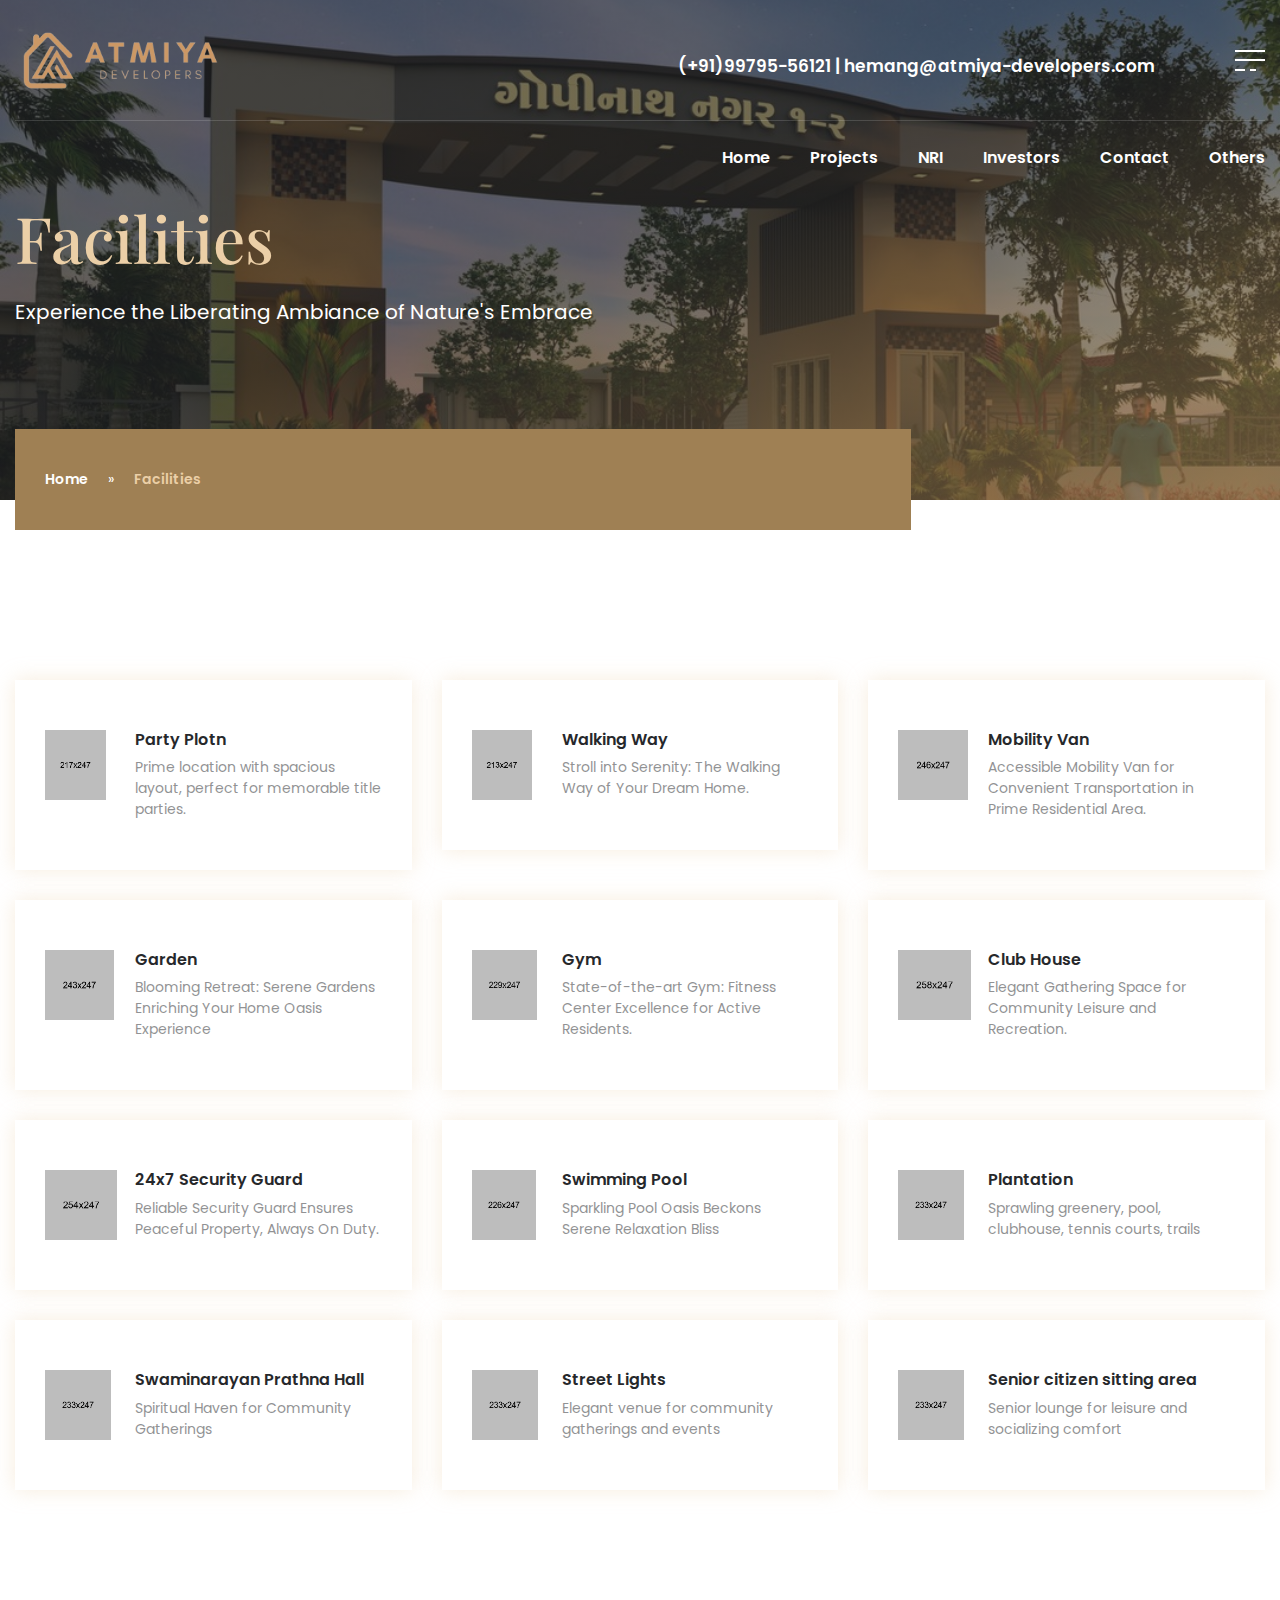
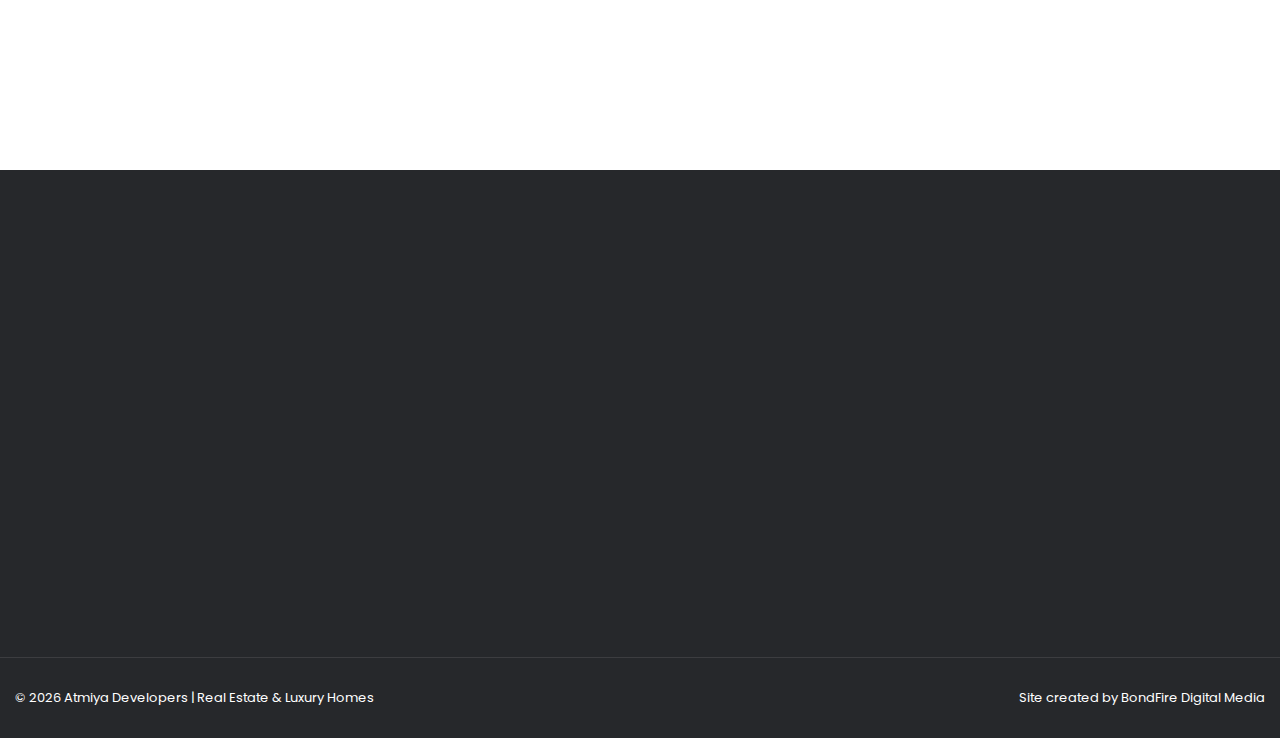
<file: facilities.html>
<!doctype html>
<html lang="en">

<head>
  <meta charset="utf-8">
  <meta name="viewport" content="width=device-width, initial-scale=1, shrink-to-fit=no">
  <meta name="format-detection" content="telephone=no">
  <meta name="theme-color" content="#282828" />
  <title>Atmiya-Developers | Crafting Dreams into Luxurious Living Spaces</title>
  <meta name="author" content="BondFire Media Agency">
  <meta name="description" content="Atmiya Developers | Crafting Dreams into Luxurious Living Spaces">
  <meta name="keywords"
    content="atmiya, atmiya-developers, realestate, flat, apartment, benefits, facility, consultation, home, house, studio, pool, animation, transportation">

  <!-- SOCIAL MEDIA META -->
  <meta property="og:description" content="Atmiya Developers | Crafting Dreams into Luxurious Living Spaces">
  <meta property="og:site_name" content="Atmiya Developers">
  <meta property="og:title" content="Atmiya Developers">
  <meta property="og:type" content="website">



  <link href="ico/icon.png" rel="shortcut icon">

  <!-- CSS FILES -->
  <link rel="stylesheet" href="css/fontawesome.min.css">
  <link rel="stylesheet" href="css/animate.min.css">
  <link rel="stylesheet" href="css/fancybox.min.css">
  <link rel="stylesheet" href="css/odometer.min.css">
  <link rel="stylesheet" href="css/swiper.min.css">
  <link rel="stylesheet" href="css/bootstrap.min.css">
  <link rel="stylesheet" href="css/style.css">
</head>
<body>
<div class="preloader">
  <div class="layer"></div>
  <!-- end layer -->
  <div class="inner">
    <figure><img src="images/preloader.gif" alt="Image"></figure>
    <p><span class="text-rotater" data-text="Atmiya Developers | Real-Estate | Loading">Loading</span></p>
  </div>
  <!-- end inner --> 
</div>
<!-- end prelaoder -->
<div class="transition-overlay">
  <div class="layer"></div>
</div>
<!-- end transition-overlay -->
<div class="side-navigation">
  <div class="menu">
    <ul>
      <li><a href="index.html">Home</a></li>
      <li><a href="#">Projects</a>
        <ul>
          <li><a href="index.html#omkar-glory">Omkar Glory</a></li>
          <li><a href="index.html#haridarshan">Haridarshan Bunglows</a></li>
        </ul>
      </li>
      <li><a href="#">PAGES</a>
        <ul>
          <li><a href="facilities.html">FACILITIES</a></li>
          <li><a href="photo-gallery.html">Photo Gallery</a></li>
          <li><a href="intro-video.html">Intro Video</a></li>
          <li><a href="faq.html">FAQ</a></li>

        </ul>
      </li>

      <li><a href="contact.html">NRI / Investors</a></li>
      <li><a href="contact.html">CONTACT</a></li>
    </ul>
  </div>
  <!-- end menu -->

  <div class="side-content">
    <figure> <img src="images/atmiya_logo.png" alt="Image"> </figure>
    <p>
      Elevate your lifestyle to unprecedented heights with our visionary real estate project, with Atmiya Developers
    </p>
    <ul class="gallery">
      <li><a href="images/gallery-thumb01.jpg" data-fancybox><img src="images/gallery-thumb01.jpg" alt="Image"></a>
      </li>
      <li><a href="images/gallery-thumb02.jpg" data-fancybox><img src="images/gallery-thumb02.jpg" alt="Image"></a>
      </li>
      <li><a href="images/gallery-thumb03.jpg" data-fancybox><img src="images/gallery-thumb03.jpg" alt="Image"></a>
      </li>
    </ul>
    <address>
      Gopinath Nagar, Rs No - 133, Ratiya, Airport Ring Road, Bhuj, Kutch, Gujrat.
    </address>
    <h6>(+91)99795-56121</h6>
    <p><a href="#">hemang@atmiya-developers.com</a></p>
    <ul class="social-media">
      <li><a href="https://www.facebook.com/atmiyadevelopersbhuj"><i class="fab fa-facebook-f"></i></a></li>
      <li><a href="https://wa.me/+919979556121?text=Hello,%20Redirected%20here%20from%20your%20website.%20We%20want%20to%20know%20more%20about%20your%20project.%20offer.%20Please%20send%20the%20details."><i class="fab fa-whatsapp"></i></a></li>
      <li><a href="https://www.linkedin.com/company/atmita-developers-and-properties/"><i class="fab fa-linkedin-in"></i></a></li>
      <li><a href="https://www.youtube.com/@atmiyadevelopers/featured"><i class="fab fa-youtube"></i></a></li>
    </ul>
    <small>© <span id="current_year"></span> Atmiya Developers | Real Estate & Luxury Bunglows</small>
  </div>
  <!-- end side-content -->
</div>
<!-- end side-navigation -->


<nav class="navbar">
  <div class="container">
    <div class="upper-side">
      <div class="logo"> <a href="index.html"><img src="images/atmiya_logo.png" alt="Image"></a> </div>
      <!-- <div class="logo"> <a href="index.html"><img src="images/atmiya_dev_logo.png" alt="Image"></a> </div> -->
      <!-- end logo -->
      <div class="phone-email">

        <h4><a href="tel:9979556121" style="color: white;">(+91)99795-56121</a> | <a href="mailto:hemang@atmiya-developers.com" style="color: white;"> hemang@atmiya-developers.com</a> </h4>
      </div>

      <div class="hamburger"> <span></span> <span></span> <span></span><span></span> </div>
      <!-- end hamburger -->
    </div>
    <!-- end upper-side -->
    <div class="menu">
      <ul>
        <li><a href="index.html">Home</a></li>
        <li><a href="#">Projects</a>
          <ul>
            <li><a href="index.html#omkar-glory">Omkar Glory</a></li>
            <li><a href="index.html#haridarshan">Haridarshan Bunglows</a></li>
          </ul>
        </li>



        <li><a href="contact.html">NRI</a></li>
        <li><a href="contact.html">Investors</a></li>
        <li><a href="contact.html">Contact</a></li>
        <li><a href="#">Others</a>
          <ul>
            <li><a href="facilities.html">Facilities</a></li>
            <li><a href="photo-gallery.html">Photo Gallery</a></li>
            <li><a href="intro-video.html">Intro Video</a></li>
            <li><a href="faq.html">FAQ</a></li>
          </ul>
        </li>
      </ul>
    </div>
    <!-- end menu -->
  </div>
  <!-- end container -->
</nav>

<!-- end navbar -->
<header class="page-header" data-background="images/gate.jpg" data-stellar-background-ratio="1.15">
	<div class="container">
		<h1>Facilities</h1>
		<p>Experience the Liberating Ambiance of Nature's Embrace</p>
		  <ol class="breadcrumb">
    <li class="breadcrumb-item"><a href="#">Home</a></li>
    <li class="breadcrumb-item active" aria-current="page">Facilities</li>
  </ol>
	</div>
	<!-- end container -->
</header>
<!-- end page-header -->
<section class="facilities">
  <div class="container">
    <div class="row">
    	<div class="col-lg-4 col-md-6">
    	<figure>
    		<img src="images/services-icon01.png" alt="Image">
    		<figcaption>
    		<h5>Party Plotn</h5>
    		<p>Prime location with spacious layout, perfect for memorable title parties.</p>
    		</figcaption>
    		</figure>
    	</div>
    	<!-- end col-4 --><div class="col-lg-4 col-md-6">
    		<figure>
    		<img src="images/services-icon02.png" alt="Image">
    		<figcaption>
    		<h5>Walking Way</h5>
    		<p>Stroll into Serenity: The Walking Way of Your Dream Home.</p>
    		</figcaption>
    		</figure>
    	</div>
    	<!-- end col-4 --><div class="col-lg-4 col-md-6">
    		<figure>
    		<img src="images/services-icon03.png" alt="Image">
    		<figcaption>
    		<h5>Mobility Van</h5>
    		<p>Accessible Mobility Van for Convenient Transportation in Prime Residential Area.</p>
    		</figcaption>
    		</figure>
    	</div>
    	<!-- end col-4 --><div class="col-lg-4 col-md-6">
    		<figure>
    		<img src="images/services-icon07.png" alt="Image">
    		<figcaption>
    		<h5>Garden</h5>
    		<p>Blooming Retreat: Serene Gardens Enriching Your Home Oasis Experience</p>
    		</figcaption>
    		</figure>
    	</div>
    	<!-- end col-4 --><div class="col-lg-4 col-md-6">
    		<figure>
    		<img src="images/services-icon05.png" alt="Image">
    		<figcaption>
    		<h5>Gym</h5>
    		<p>State-of-the-art Gym: Fitness Center Excellence for Active Residents.</p>
    		</figcaption>
    		</figure>
    	</div>
    	<!-- end col-4 --><div class="col-lg-4 col-md-6">
    		<figure>
    		<img src="images/services-icon06.png" alt="Image">
    		<figcaption>
    		<h5>Club House</h5>
    		<p>Elegant Gathering Space for Community Leisure and Recreation.</p>
    		</figcaption>
    		</figure>
    	</div>
    	<!-- end col-4 -->
    	<div class="col-lg-4 col-md-6">
    	<figure>
    		<img src="images/services-icon08.png" alt="Image">
    		<figcaption>
    		<h5>24x7 Security Guard</h5>
    		<p>Reliable Security Guard Ensures Peaceful Property, Always On Duty.</p>
    		</figcaption>
    		</figure>
    	</div>
    	<!-- end col-4 --><div class="col-lg-4 col-md-6">
    		<figure>
    		<img src="images/services-icon09.png" alt="Image">
    		<figcaption>
    		<h5>Swimming Pool</h5>
    		<p>Sparkling Pool Oasis Beckons Serene Relaxation Bliss</p>
    		</figcaption>
    		</figure>
    	</div>
    	<!-- end col-4 --><div class="col-lg-4 col-md-6">
    		<figure>
    		<img src="images/services-icon10.png" alt="Image">
    		<figcaption>
    		<h5>Plantation</h5>
    		<p>Sprawling greenery, pool, clubhouse, tennis courts, trails</p>
    		</figcaption>
    		</figure>
    	</div>
    	<!-- end col-4 --><div class="col-lg-4 col-md-6">
    		<figure>
    		<img src="images/services-icon10.png" alt="Image">
    		<figcaption>
    		<h5>Swaminarayan Prathna Hall</h5>
    		<p>Spiritual Haven for Community Gatherings</p>
    		</figcaption>
    		</figure>
    	</div>
    	<!-- end col-4 --><div class="col-lg-4 col-md-6">
    		<figure>
    		<img src="images/services-icon10.png" alt="Image">
    		<figcaption>
    		<h5>Street Lights</h5>
    		<p> Elegant venue for community gatherings and events</p>
    		</figcaption>
    		</figure>
    	</div>
    	<!-- end col-4 --><div class="col-lg-4 col-md-6">
    		<figure>
    		<img src="images/services-icon10.png" alt="Image">
    		<figcaption>
    		<h5>Senior citizen sitting area</h5>
    		<p>Senior lounge for leisure and socializing comfort</p>
    		</figcaption>
    		</figure>
    	</div>
    	<!-- end col-4 -->
		</div>
		<!-- end row -->
  </div>
  <!-- end container --> 
</section>
<!-- end facilities -->
<section class="footer-bar">
  <div class="container">
    <div class="inner wow fadeIn">
      <div class="row" style="justify-content: space-around;">

        <!-- end col-4 -->
        <div class="col-lg-4 wow fadeInUp" data-wow-delay="0.10s">
          <figure><img src="images/footer-icon02.png" alt="Image"></figure>
          <h3>Working Hours</h3>
          <p>Monday to Friday <strong>09:00</strong> to <strong>18:30</strong> <br>
            Saturday we work until <strong>15:30</strong></p>
        </div>
        <!-- end col-4 -->
        <div class="col-lg-4 wow fadeInUp" data-wow-delay="0.15s">
          <figure><img src="images/footer-icon03.png" alt="Image"></figure>
          <h3>Sales Office</h3>
          <p>Gopinath Nagar, Rs No - 133, Ratiya, Airport Ring Road, Bhuj, Kutch, Gujrat.</p>
        </div>
        <!-- end col-4 -->
      </div>
      <!-- end row -->
    </div>

    <!-- end inner -->
  </div>
  <!-- end container -->
</section>
  <!-- end footer-bar -->
  <footer class="footer">
    <div class="container">
      <div class="row">
        <div class="col-lg-3 wow fadeInUp" data-wow-delay="0.05s"> <img src="images/atmiya_logo.png" alt="Image"
            class="logo">
          <p>Elevate your lifestyle to unprecedented heights with our visionary real estate project, with Atmiya Developers</p>
    
          <!-- end select-box -->
        </div>
        <!-- end col-4 -->
        <div class="col-lg-2 col-md-6 wow fadeInUp" data-wow-delay="0.10s">
          <ul class="footer-menu">
            <li><a href="#">Home</a></li>
            <li><a href="index.html#omkar-glory">Omkar Glory</a></li>
            <li><a href="index.html#haridarshan">Haridarshan Bunglows</a></li>
            <li><a href="contact.html">NRI</a></li>
            <li><a href="contact.html">Investors</a></li>
            <li><a href="contact.html">Contact</a></li>
          </ul>
        </div>
        <!-- end col-2 -->
        <div class="col-lg-2 col-md-6 wow fadeInUp" data-wow-delay="0.15s">
          <ul class="footer-menu">
            <li><a href="facilities.html">Facilities</a></li>
            <li><a href="photo-gallery.html">Photo Gallery</a></li>
            <li><a href="intro-video.html">Intro Video</a></li>
            <li><a href="faq.html">FAQ</a></li>
          </ul>
        </div>
        
        <!-- end col-2 -->
        <div class="col-lg-4 wow fadeInUp" data-wow-delay="0.20s">
          <div class="contact-box">
            <h5>CALL CENTER</h5>
            <h3><a href="tel:9979556121">(+91)99795-56121</a></h3>
            <p><a href="mailto:hemang@atmiya-developers.com">hemang@atmiya-developers.com</a></p>
            <ul>
              <li><a href="https://www.facebook.com/atmiyadevelopersbhuj"><i class="fab fa-facebook-f"></i></a></li>
              <li><a href="https://www.linkedin.com/company/atmita-developers-and-properties/"><i class="fab fa-linkedin-in"></i></a></li>
              <li><a href="https://wa.me/+919979556121?text=Hello,%20Redirected%20here%20from%20your%20website.%20We%20want%20to%20know%20more%20about%20your%20project.%20offer.%20Please%20send%20the%20details."><i class="fab fa-whatsapp"></i></a></li>
              <li><a href="https://www.youtube.com/@atmiyadevelopers/featured"><i class="fab fa-youtube"></i></a></li>
            </ul>
          </div>
          <!-- end contact-box -->
        </div>
        <!-- end col-4 -->
        <div class="col-12"> <span class="copyright">© <span id="year"></span> Atmiya Developers | Real Estate &amp; Luxury Homes</span> <span
            class="creation">Site created by <a href="#">BondFire Digital Media</a></span> </div>
        <!-- end col-12 -->
      </div>
      <!-- end row -->
    </div>
    <!-- end container -->
  </footer>
  <!-- end footer -->

<!-- JS FILES --> 
<script src="js/jquery.min.js"></script> 
<script src="js/popper.min.js"></script> 
<script src="js/bootstrap.min.js"></script> 
<script src="js/swiper.min.js"></script> 
<script src="js/fancybox.min.js"></script> 
<script src="js/odometer.min.js"></script> 
<script src="js/wow.min.js"></script> 
<script src="js/text-rotater.js"></script> 
<script src="js/jquery.stellar.js"></script> 
<script src="js/isotope.min.js"></script> 
<script src="js/scripts.js"></script>
</body>
</html>
</file>
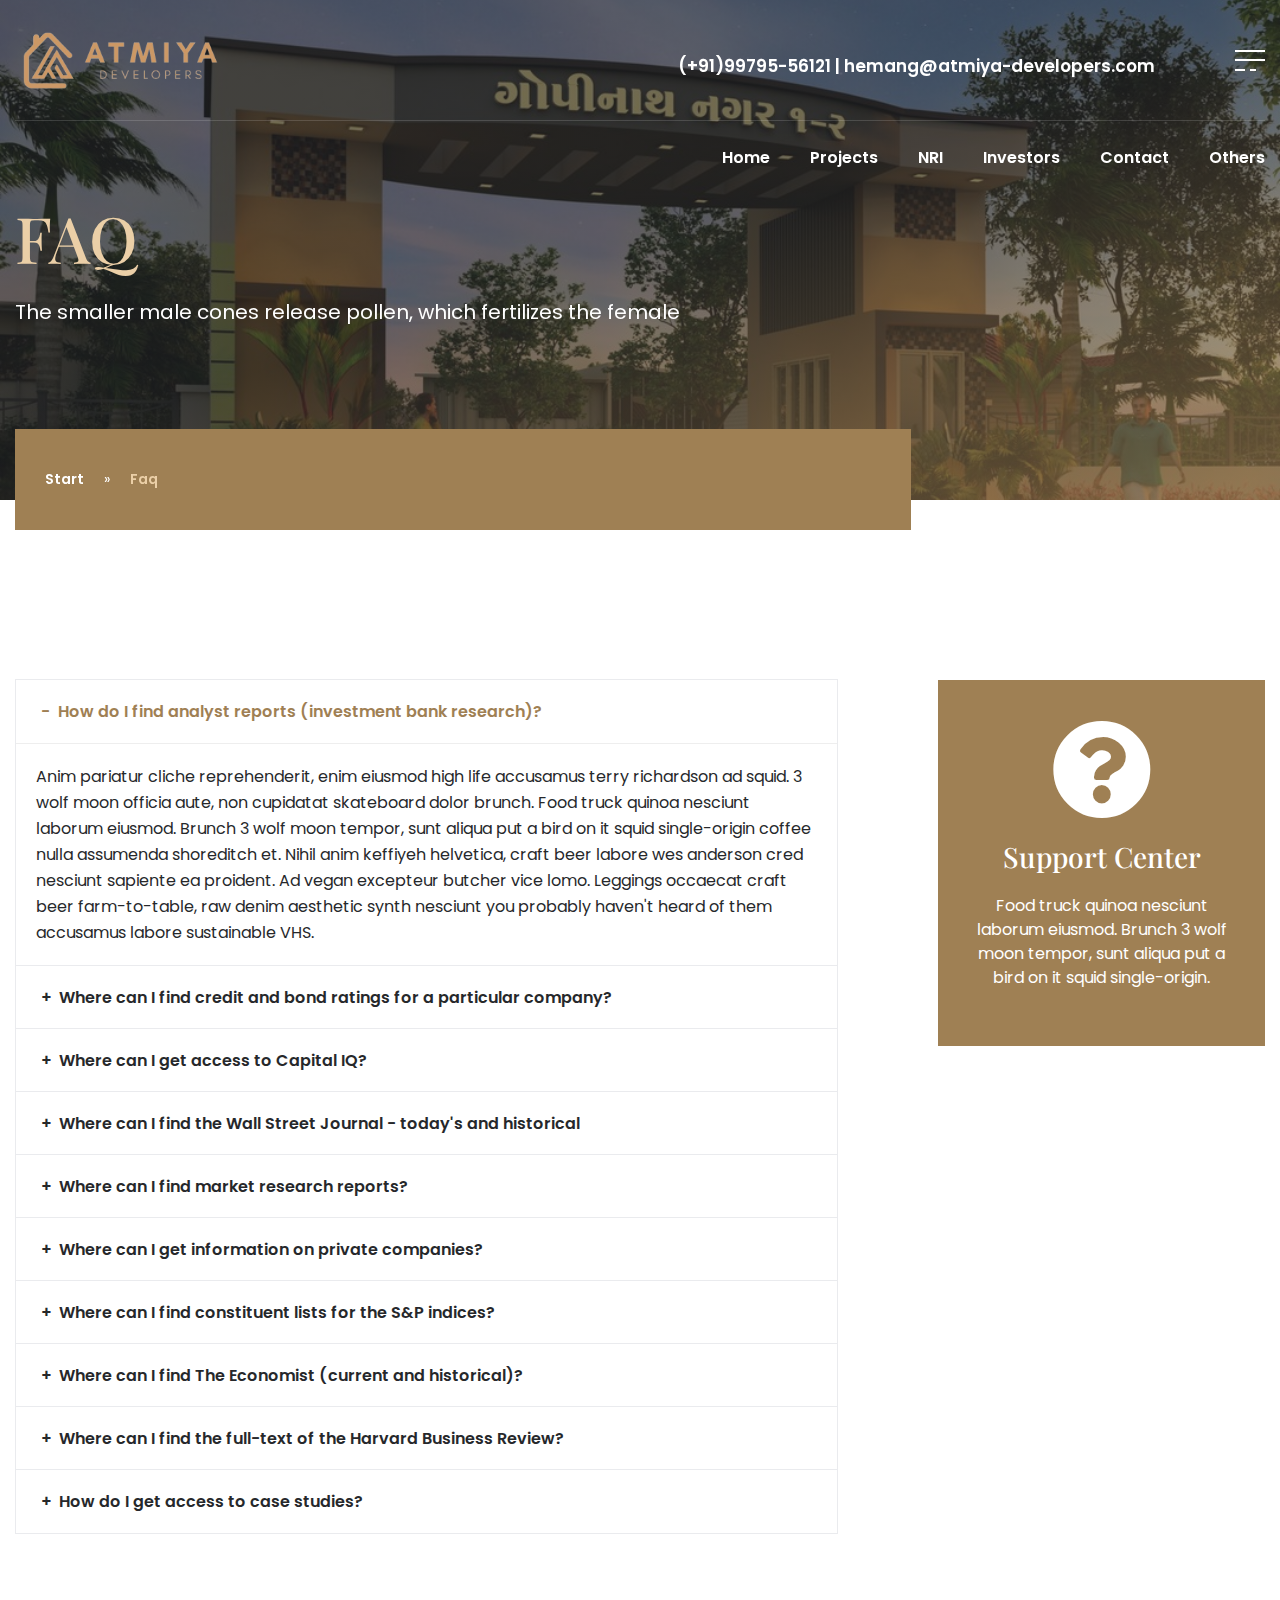
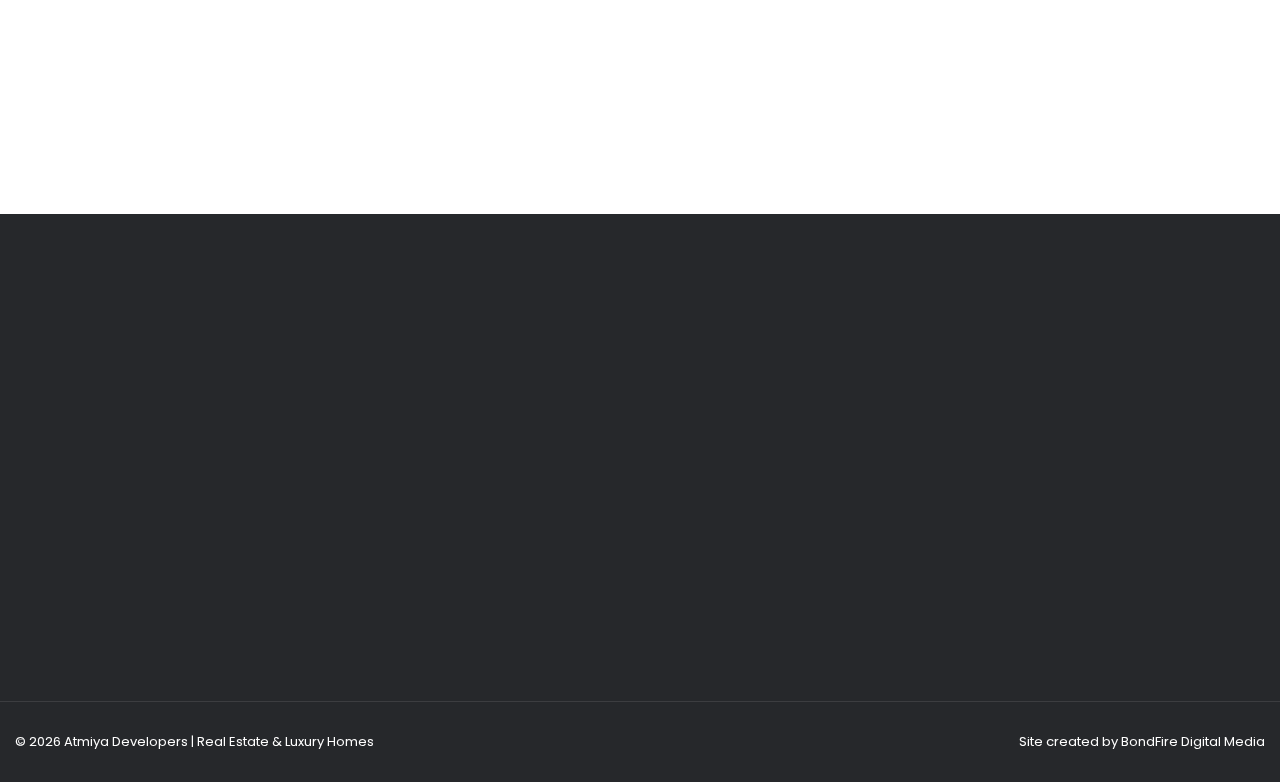
<file: faq.html>
<!doctype html>
<html lang="en">
  <head>
    <meta charset="utf-8">
    <meta name="viewport" content="width=device-width, initial-scale=1, shrink-to-fit=no">
    <meta name="format-detection" content="telephone=no">
    <meta name="theme-color" content="#282828" />
    <title>Atmiya-Developers | Crafting Dreams into Luxurious Living Spaces</title>
    <meta name="author" content="BondFire Media Agency">
    <meta name="description" content="Atmiya Developers | Crafting Dreams into Luxurious Living Spaces">
    <meta name="keywords"
      content="atmiya, atmiya-developers, realestate, flat, apartment, benefits, facility, consultation, home, house, studio, pool, animation, transportation">
  
    <!-- SOCIAL MEDIA META -->
    <meta property="og:description" content="Atmiya Developers | Crafting Dreams into Luxurious Living Spaces">
    <meta property="og:site_name" content="Atmiya Developers">
    <meta property="og:title" content="Atmiya Developers">
    <meta property="og:type" content="website">
  
  
  
    <link href="ico/icon.png" rel="shortcut icon">
  
    <!-- CSS FILES -->
    <link rel="stylesheet" href="css/fontawesome.min.css">
    <link rel="stylesheet" href="css/animate.min.css">
    <link rel="stylesheet" href="css/fancybox.min.css">
    <link rel="stylesheet" href="css/odometer.min.css">
    <link rel="stylesheet" href="css/swiper.min.css">
    <link rel="stylesheet" href="css/bootstrap.min.css">
    <link rel="stylesheet" href="css/style.css">
  </head>
  
<body>
<div class="preloader">
  <div class="layer"></div>
  <!-- end layer -->
  <div class="inner">
    <figure><img src="images/preloader.gif" alt="Image"></figure>
    <p><span class="text-rotater" data-text="Atmiya Developers | Real-Estate | Loading">Loading</span></p>
  </div>
  <!-- end inner --> 
</div>
<!-- end prelaoder -->
<div class="transition-overlay">
  <div class="layer"></div>
</div>
<!-- end transition-overlay -->
<div class="side-navigation">
  <div class="menu">
    <ul>
      <li><a href="index.html">Home</a></li>
      <li><a href="#">Projects</a>
        <ul>
          <li><a href="index.html#omkar-glory">Omkar Glory</a></li>
          <li><a href="index.html#haridarshan">Haridarshan Bunglows</a></li>
        </ul>
      </li>
      <li><a href="#">PAGES</a>
        <ul>
          <li><a href="facilities.html">FACILITIES</a></li>
          <li><a href="photo-gallery.html">Photo Gallery</a></li>
          <li><a href="intro-video.html">Intro Video</a></li>
          <li><a href="faq.html">FAQ</a></li>

        </ul>
      </li>

      <li><a href="contact.html">NRI / Investors</a></li>
      <li><a href="contact.html">CONTACT</a></li>
    </ul>
  </div>
  <!-- end menu -->

  <div class="side-content">
    <figure> <img src="images/atmiya_logo.png" alt="Image"> </figure>
    <p>
      Elevate your lifestyle to unprecedented heights with our visionary real estate project, with Atmiya Developers
    </p>
    <ul class="gallery">
      <li><a href="images/gallery-thumb01.jpg" data-fancybox><img src="images/gallery-thumb01.jpg" alt="Image"></a>
      </li>
      <li><a href="images/gallery-thumb02.jpg" data-fancybox><img src="images/gallery-thumb02.jpg" alt="Image"></a>
      </li>
      <li><a href="images/gallery-thumb03.jpg" data-fancybox><img src="images/gallery-thumb03.jpg" alt="Image"></a>
      </li>
    </ul>
    <address>
      Gopinath Nagar, Rs No - 133, Ratiya, Airport Ring Road, Bhuj, Kutch, Gujrat.
    </address>
    <h6>(+91)99795-56121</h6>
    <p><a href="#">hemang@atmiya-developers.com</a></p>
    <ul class="social-media">
      <li><a href="https://www.facebook.com/atmiyadevelopersbhuj"><i class="fab fa-facebook-f"></i></a></li>
      <li><a href="https://wa.me/+919979556121?text=Hello,%20Redirected%20here%20from%20your%20website.%20We%20want%20to%20know%20more%20about%20your%20project.%20offer.%20Please%20send%20the%20details."><i class="fab fa-whatsapp"></i></a></li>
      <li><a href="https://www.linkedin.com/company/atmita-developers-and-properties/"><i class="fab fa-linkedin-in"></i></a></li>
      <li><a href="https://www.youtube.com/@atmiyadevelopers/featured"><i class="fab fa-youtube"></i></a></li>
    </ul>
    <small>© <span id="current_year"></span> Atmiya Developers | Real Estate & Luxury Bunglows</small>
  </div>
  <!-- end side-content -->
</div>
<!-- end side-navigation -->


<nav class="navbar">
  <div class="container">
    <div class="upper-side">
      <div class="logo"> <a href="index.html"><img src="images/atmiya_logo.png" alt="Image"></a> </div>
      <!-- <div class="logo"> <a href="index.html"><img src="images/atmiya_dev_logo.png" alt="Image"></a> </div> -->
      <!-- end logo -->
      <div class="phone-email">

        <h4><a href="tel:9979556121" style="color: white;">(+91)99795-56121</a> | <a href="mailto:hemang@atmiya-developers.com" style="color: white;"> hemang@atmiya-developers.com</a> </h4>
      </div>

      <div class="hamburger"> <span></span> <span></span> <span></span><span></span> </div>
      <!-- end hamburger -->
    </div>
    <!-- end upper-side -->
    <div class="menu">
      <ul>
        <li><a href="index.html">Home</a></li>
        <li><a href="#">Projects</a>
          <ul>
            <li><a href="index.html#omkar-glory">Omkar Glory</a></li>
            <li><a href="index.html#haridarshan">Haridarshan Bunglows</a></li>
          </ul>
        </li>



        <li><a href="contact.html">NRI</a></li>
        <li><a href="contact.html">Investors</a></li>
        <li><a href="contact.html">Contact</a></li>
        <li><a href="#">Others</a>
          <ul>
            <li><a href="facilities.html">Facilities</a></li>
            <li><a href="photo-gallery.html">Photo Gallery</a></li>
            <li><a href="intro-video.html">Intro Video</a></li>
            <li><a href="faq.html">FAQ</a></li>
          </ul>
        </li>
      </ul>
    </div>
    <!-- end menu -->
  </div>
  <!-- end container -->
</nav>




<!-- end navbar -->
<header class="page-header" data-background="images/gate.jpg" data-stellar-background-ratio="1.15">
	<div class="container">
		<h1>FAQ</h1>
		<p>The smaller male cones release pollen, which fertilizes the female</p>
		  <ol class="breadcrumb">
    <li class="breadcrumb-item"><a href="#">Start</a></li>
    <li class="breadcrumb-item active" aria-current="page">Faq</li>
  </ol>
	</div>
	<!-- end container -->
</header>
<!-- end page-header -->
<section class="faq">
	<div class="container">
		<div class="row">
			<div class="col-lg-8">
				<div class="accordion" id="accordion" role="tablist">
            <div class="card">
              <div class="card-header" role="tab" id="headingOne"> <a data-toggle="collapse" href="#collapseOne" aria-expanded="true" aria-controls="collapseOne">How do I find analyst reports (investment bank research)?</a> </div>
              <div id="collapseOne" class="collapse show" role="tabpanel" aria-labelledby="headingOne" data-parent="#accordion">
                <div class="card-body"> Anim pariatur cliche reprehenderit, enim eiusmod high life accusamus terry richardson ad squid. 3 wolf moon officia aute, non cupidatat skateboard dolor brunch. Food truck quinoa nesciunt laborum eiusmod. Brunch 3 wolf moon tempor, sunt aliqua put a bird on it squid single-origin coffee nulla assumenda shoreditch et. Nihil anim keffiyeh helvetica, craft beer labore wes anderson cred nesciunt sapiente ea proident. Ad vegan excepteur butcher vice lomo. Leggings occaecat craft beer farm-to-table, raw denim aesthetic synth nesciunt you probably haven't heard of them accusamus labore sustainable VHS. </div>
                <!-- end card-body --> 
              </div>
              <!-- end collapse --> 
            </div>
            <!-- end card -->
            <div class="card">
              <div class="card-header" role="tab" id="headingTwo"> <a class="collapsed" data-toggle="collapse" href="#collapseTwo" aria-expanded="false" aria-controls="collapseTwo"> Where can I find credit and bond ratings for a particular company?</a> </div>
              <div id="collapseTwo" class="collapse" role="tabpanel" aria-labelledby="headingTwo" data-parent="#accordion">
                <div class="card-body"> Anim pariatur cliche reprehenderit, enim eiusmod high life accusamus terry richardson ad squid. 3 wolf moon officia aute, non cupidatat skateboard dolor brunch. Food truck quinoa nesciunt laborum eiusmod. Brunch 3 wolf moon tempor, sunt aliqua put a bird on it squid single-origin coffee nulla assumenda shoreditch et. Nihil anim keffiyeh helvetica, craft beer labore wes anderson cred nesciunt sapiente ea proident. Ad vegan excepteur butcher vice lomo. Leggings occaecat craft beer farm-to-table, raw denim aesthetic synth nesciunt you probably haven't heard of them accusamus labore sustainable VHS. </div>
                <!-- end card-body --> 
              </div>
              <!-- end collapse --> 
            </div>
            <!-- end card -->
            <div class="card">
              <div class="card-header" role="tab" id="headingThree"> <a class="collapsed" data-toggle="collapse" href="#collapseThree" aria-expanded="false" aria-controls="collapseThree"> Where can I get access to Capital IQ?</a> </div>
              <div id="collapseThree" class="collapse" role="tabpanel" aria-labelledby="headingThree" data-parent="#accordion">
                <div class="card-body"> Anim pariatur cliche reprehenderit, enim eiusmod high life accusamus terry richardson ad squid. 3 wolf moon officia aute, non cupidatat skateboard dolor brunch. Food truck quinoa nesciunt laborum eiusmod. Brunch 3 wolf moon tempor, sunt aliqua put a bird on it squid single-origin coffee nulla assumenda shoreditch et. Nihil anim keffiyeh helvetica, craft beer labore wes anderson cred nesciunt sapiente ea proident. Ad vegan excepteur butcher vice lomo. Leggings occaecat craft beer farm-to-table, raw denim aesthetic synth nesciunt you probably haven't heard of them accusamus labore sustainable VHS. </div>
                <!-- end card-body --> 
              </div>
              <!-- end collapse --> 
            </div>
            <!-- end card --> 
            <div class="card">
              <div class="card-header" role="tab" id="headingFour"> <a class="collapsed" data-toggle="collapse" href="#collapseFour" aria-expanded="false" aria-controls="collapseFour"> Where can I find the Wall Street Journal - today's and historical</a> </div>
              <div id="collapseFour" class="collapse" role="tabpanel" aria-labelledby="headingFour" data-parent="#accordion">
                <div class="card-body"> Anim pariatur cliche reprehenderit, enim eiusmod high life accusamus terry richardson ad squid. 3 wolf moon officia aute, non cupidatat skateboard dolor brunch. Food truck quinoa nesciunt laborum eiusmod. Brunch 3 wolf moon tempor, sunt aliqua put a bird on it squid single-origin coffee nulla assumenda shoreditch et. Nihil anim keffiyeh helvetica, craft beer labore wes anderson cred nesciunt sapiente ea proident. Ad vegan excepteur butcher vice lomo. Leggings occaecat craft beer farm-to-table, raw denim aesthetic synth nesciunt you probably haven't heard of them accusamus labore sustainable VHS. </div>
                <!-- end card-body --> 
              </div>
              <!-- end collapse --> 
            </div>
            <!-- end card --> 
            <div class="card">
              <div class="card-header" role="tab" id="headingFive"> <a class="collapsed" data-toggle="collapse" href="#collapseFive" aria-expanded="false" aria-controls="collapseFive"> Where can I find market research reports?</a> </div>
              <div id="collapseFive" class="collapse" role="tabpanel" aria-labelledby="headingFive" data-parent="#accordion">
                <div class="card-body"> Anim pariatur cliche reprehenderit, enim eiusmod high life accusamus terry richardson ad squid. 3 wolf moon officia aute, non cupidatat skateboard dolor brunch. Food truck quinoa nesciunt laborum eiusmod. Brunch 3 wolf moon tempor, sunt aliqua put a bird on it squid single-origin coffee nulla assumenda shoreditch et. Nihil anim keffiyeh helvetica, craft beer labore wes anderson cred nesciunt sapiente ea proident. Ad vegan excepteur butcher vice lomo. Leggings occaecat craft beer farm-to-table, raw denim aesthetic synth nesciunt you probably haven't heard of them accusamus labore sustainable VHS. </div>
                <!-- end card-body --> 
              </div>
              <!-- end collapse --> 
            </div>
            <!-- end card --> 
            <div class="card">
              <div class="card-header" role="tab" id="headingSix"> <a class="collapsed" data-toggle="collapse" href="#collapseSix" aria-expanded="false" aria-controls="collapseSix"> Where can I get information on private companies?</a> </div>
              <div id="collapseSix" class="collapse" role="tabpanel" aria-labelledby="headingSix" data-parent="#accordion">
                <div class="card-body"> Anim pariatur cliche reprehenderit, enim eiusmod high life accusamus terry richardson ad squid. 3 wolf moon officia aute, non cupidatat skateboard dolor brunch. Food truck quinoa nesciunt laborum eiusmod. Brunch 3 wolf moon tempor, sunt aliqua put a bird on it squid single-origin coffee nulla assumenda shoreditch et. Nihil anim keffiyeh helvetica, craft beer labore wes anderson cred nesciunt sapiente ea proident. Ad vegan excepteur butcher vice lomo. Leggings occaecat craft beer farm-to-table, raw denim aesthetic synth nesciunt you probably haven't heard of them accusamus labore sustainable VHS. </div>
                <!-- end card-body --> 
              </div>
              <!-- end collapse --> 
            </div>
            <!-- end card --> 
            <div class="card">
              <div class="card-header" role="tab" id="headingSeven"> <a class="collapsed" data-toggle="collapse" href="#collapseSeven" aria-expanded="false" aria-controls="collapseSeven"> Where can I find constituent lists for the S&P indices?</a> </div>
              <div id="collapseSeven" class="collapse" role="tabpanel" aria-labelledby="headingSeven" data-parent="#accordion">
                <div class="card-body"> Anim pariatur cliche reprehenderit, enim eiusmod high life accusamus terry richardson ad squid. 3 wolf moon officia aute, non cupidatat skateboard dolor brunch. Food truck quinoa nesciunt laborum eiusmod. Brunch 3 wolf moon tempor, sunt aliqua put a bird on it squid single-origin coffee nulla assumenda shoreditch et. Nihil anim keffiyeh helvetica, craft beer labore wes anderson cred nesciunt sapiente ea proident. Ad vegan excepteur butcher vice lomo. Leggings occaecat craft beer farm-to-table, raw denim aesthetic synth nesciunt you probably haven't heard of them accusamus labore sustainable VHS. </div>
                <!-- end card-body --> 
              </div>
              <!-- end collapse --> 
            </div>
            <!-- end card --> 
            <div class="card">
              <div class="card-header" role="tab" id="headingEight"> <a class="collapsed" data-toggle="collapse" href="#collapseEight" aria-expanded="false" aria-controls="collapseEight"> Where can I find The Economist (current and historical)?</a> </div>
              <div id="collapseEight" class="collapse" role="tabpanel" aria-labelledby="headingEight" data-parent="#accordion">
                <div class="card-body"> Anim pariatur cliche reprehenderit, enim eiusmod high life accusamus terry richardson ad squid. 3 wolf moon officia aute, non cupidatat skateboard dolor brunch. Food truck quinoa nesciunt laborum eiusmod. Brunch 3 wolf moon tempor, sunt aliqua put a bird on it squid single-origin coffee nulla assumenda shoreditch et. Nihil anim keffiyeh helvetica, craft beer labore wes anderson cred nesciunt sapiente ea proident. Ad vegan excepteur butcher vice lomo. Leggings occaecat craft beer farm-to-table, raw denim aesthetic synth nesciunt you probably haven't heard of them accusamus labore sustainable VHS. </div>
                <!-- end card-body --> 
              </div>
              <!-- end collapse --> 
            </div>
            <!-- end card --> 
            <div class="card">
              <div class="card-header" role="tab" id="headingNine"> <a class="collapsed" data-toggle="collapse" href="#collapseNine" aria-expanded="false" aria-controls="collapseNine"> Where can I find the full-text of the Harvard Business Review?</a> </div>
              <div id="collapseNine" class="collapse" role="tabpanel" aria-labelledby="headingNine" data-parent="#accordion">
                <div class="card-body"> Anim pariatur cliche reprehenderit, enim eiusmod high life accusamus terry richardson ad squid. 3 wolf moon officia aute, non cupidatat skateboard dolor brunch. Food truck quinoa nesciunt laborum eiusmod. Brunch 3 wolf moon tempor, sunt aliqua put a bird on it squid single-origin coffee nulla assumenda shoreditch et. Nihil anim keffiyeh helvetica, craft beer labore wes anderson cred nesciunt sapiente ea proident. Ad vegan excepteur butcher vice lomo. Leggings occaecat craft beer farm-to-table, raw denim aesthetic synth nesciunt you probably haven't heard of them accusamus labore sustainable VHS. </div>
                <!-- end card-body --> 
              </div>
              <!-- end collapse --> 
            </div>
            <!-- end card --> 
            <div class="card">
              <div class="card-header" role="tab" id="headingTen"> <a class="collapsed" data-toggle="collapse" href="#collapseTen" aria-expanded="false" aria-controls="collapseTen">How do I get access to case studies?</a> </div>
              <div id="collapseTen" class="collapse" role="tabpanel" aria-labelledby="headingTen" data-parent="#accordion">
                <div class="card-body"> Anim pariatur cliche reprehenderit, enim eiusmod high life accusamus terry richardson ad squid. 3 wolf moon officia aute, non cupidatat skateboard dolor brunch. Food truck quinoa nesciunt laborum eiusmod. Brunch 3 wolf moon tempor, sunt aliqua put a bird on it squid single-origin coffee nulla assumenda shoreditch et. Nihil anim keffiyeh helvetica, craft beer labore wes anderson cred nesciunt sapiente ea proident. Ad vegan excepteur butcher vice lomo. Leggings occaecat craft beer farm-to-table, raw denim aesthetic synth nesciunt you probably haven't heard of them accusamus labore sustainable VHS. </div>
                <!-- end card-body --> 
              </div>
              <!-- end collapse --> 
            </div>
            <!-- end card --> 
          </div>
          <!-- end accordion -->
			</div>
			<!-- end col-8 -->
			<div class="col-lg-4">
				<aside class="sidebox">
					<i class="fas fa-question-circle"></i>
					<h3>Support Center</h3>
					<p>Food truck quinoa nesciunt laborum eiusmod. Brunch 3 wolf moon tempor, sunt aliqua put a bird on it squid single-origin.</p>
				</aside>
				<!-- end sidebox -->
			</div>
			<!-- end col-4 -->
		</div>
		<!-- end row -->
	</div>
	<!-- end container -->
</section>
<!-- end faq -->
<section class="footer-bar">
  <div class="container">
    <div class="inner wow fadeIn">
      <div class="row" style="justify-content: space-around;">

        <!-- end col-4 -->
        <div class="col-lg-4 wow fadeInUp" data-wow-delay="0.10s">
          <figure><img src="images/footer-icon02.png" alt="Image"></figure>
          <h3>Working Hours</h3>
          <p>Monday to Friday <strong>09:00</strong> to <strong>18:30</strong> <br>
            Saturday we work until <strong>15:30</strong></p>
        </div>
        <!-- end col-4 -->
        <div class="col-lg-4 wow fadeInUp" data-wow-delay="0.15s">
          <figure><img src="images/footer-icon03.png" alt="Image"></figure>
          <h3>Sales Office</h3>
          <p>Gopinath Nagar, Rs No - 133, Ratiya, Airport Ring Road, Bhuj, Kutch, Gujrat.</p>
        </div>
        <!-- end col-4 -->
      </div>
      <!-- end row -->
    </div>

    <!-- end inner -->
  </div>
  <!-- end container -->
</section>
<!-- end footer-bar -->
<footer class="footer">
  <div class="container">
    <div class="row">
      <div class="col-lg-3 wow fadeInUp" data-wow-delay="0.05s"> <img src="images/atmiya_logo.png" alt="Image"
          class="logo">
        <p>Elevate your lifestyle to unprecedented heights with our visionary real estate project, with Atmiya Developers</p>
  
        <!-- end select-box -->
      </div>
      <!-- end col-4 -->
      <div class="col-lg-2 col-md-6 wow fadeInUp" data-wow-delay="0.10s">
        <ul class="footer-menu">
          <li><a href="#">Home</a></li>
          <li><a href="index.html#omkar-glory">Omkar Glory</a></li>
          <li><a href="index.html#haridarshan">Haridarshan Bunglows</a></li>
          <li><a href="contact.html">NRI</a></li>
          <li><a href="contact.html">Investors</a></li>
          <li><a href="contact.html">Contact</a></li>
        </ul>
      </div>
      <!-- end col-2 -->
      <div class="col-lg-2 col-md-6 wow fadeInUp" data-wow-delay="0.15s">
        <ul class="footer-menu">
          <li><a href="facilities.html">Facilities</a></li>
          <li><a href="photo-gallery.html">Photo Gallery</a></li>
          <li><a href="intro-video.html">Intro Video</a></li>
          <li><a href="faq.html">FAQ</a></li>
        </ul>
      </div>
      
      <!-- end col-2 -->
      <div class="col-lg-4 wow fadeInUp" data-wow-delay="0.20s">
        <div class="contact-box">
          <h5>CALL CENTER</h5>
          <h3><a href="tel:9979556121">(+91)99795-56121</a></h3>
          <p><a href="mailto:hemang@atmiya-developers.com">hemang@atmiya-developers.com</a></p>
          <ul>
            <li><a href="https://www.facebook.com/atmiyadevelopersbhuj"><i class="fab fa-facebook-f"></i></a></li>
            <li><a href="https://www.linkedin.com/company/atmita-developers-and-properties/"><i class="fab fa-linkedin-in"></i></a></li>
            <li><a href="https://wa.me/+919979556121?text=Hello,%20Redirected%20here%20from%20your%20website.%20We%20want%20to%20know%20more%20about%20your%20project.%20offer.%20Please%20send%20the%20details."><i class="fab fa-whatsapp"></i></a></li>
            <li><a href="https://www.youtube.com/@atmiyadevelopers/featured"><i class="fab fa-youtube"></i></a></li>
          </ul>
        </div>
        <!-- end contact-box -->
      </div>
      <!-- end col-4 -->
      <div class="col-12"> <span class="copyright">© <span id="year"></span> Atmiya Developers | Real Estate &amp; Luxury Homes</span> <span
          class="creation">Site created by <a href="#">BondFire Digital Media</a></span> </div>
      <!-- end col-12 -->
    </div>
    <!-- end row -->
  </div>
  <!-- end container -->
</footer>
<!-- end footer --> 

<!-- JS FILES --> 
<script src="js/jquery.min.js"></script> 
<script src="js/popper.min.js"></script> 
<script src="js/bootstrap.min.js"></script> 
<script src="js/swiper.min.js"></script> 
<script src="js/fancybox.min.js"></script> 
<script src="js/odometer.min.js"></script> 
<script src="js/wow.min.js"></script> 
<script src="js/text-rotater.js"></script> 
<script src="js/jquery.stellar.js"></script> 
<script src="js/isotope.min.js"></script> 
<script src="js/scripts.js"></script>
</body>
</html>
</file>
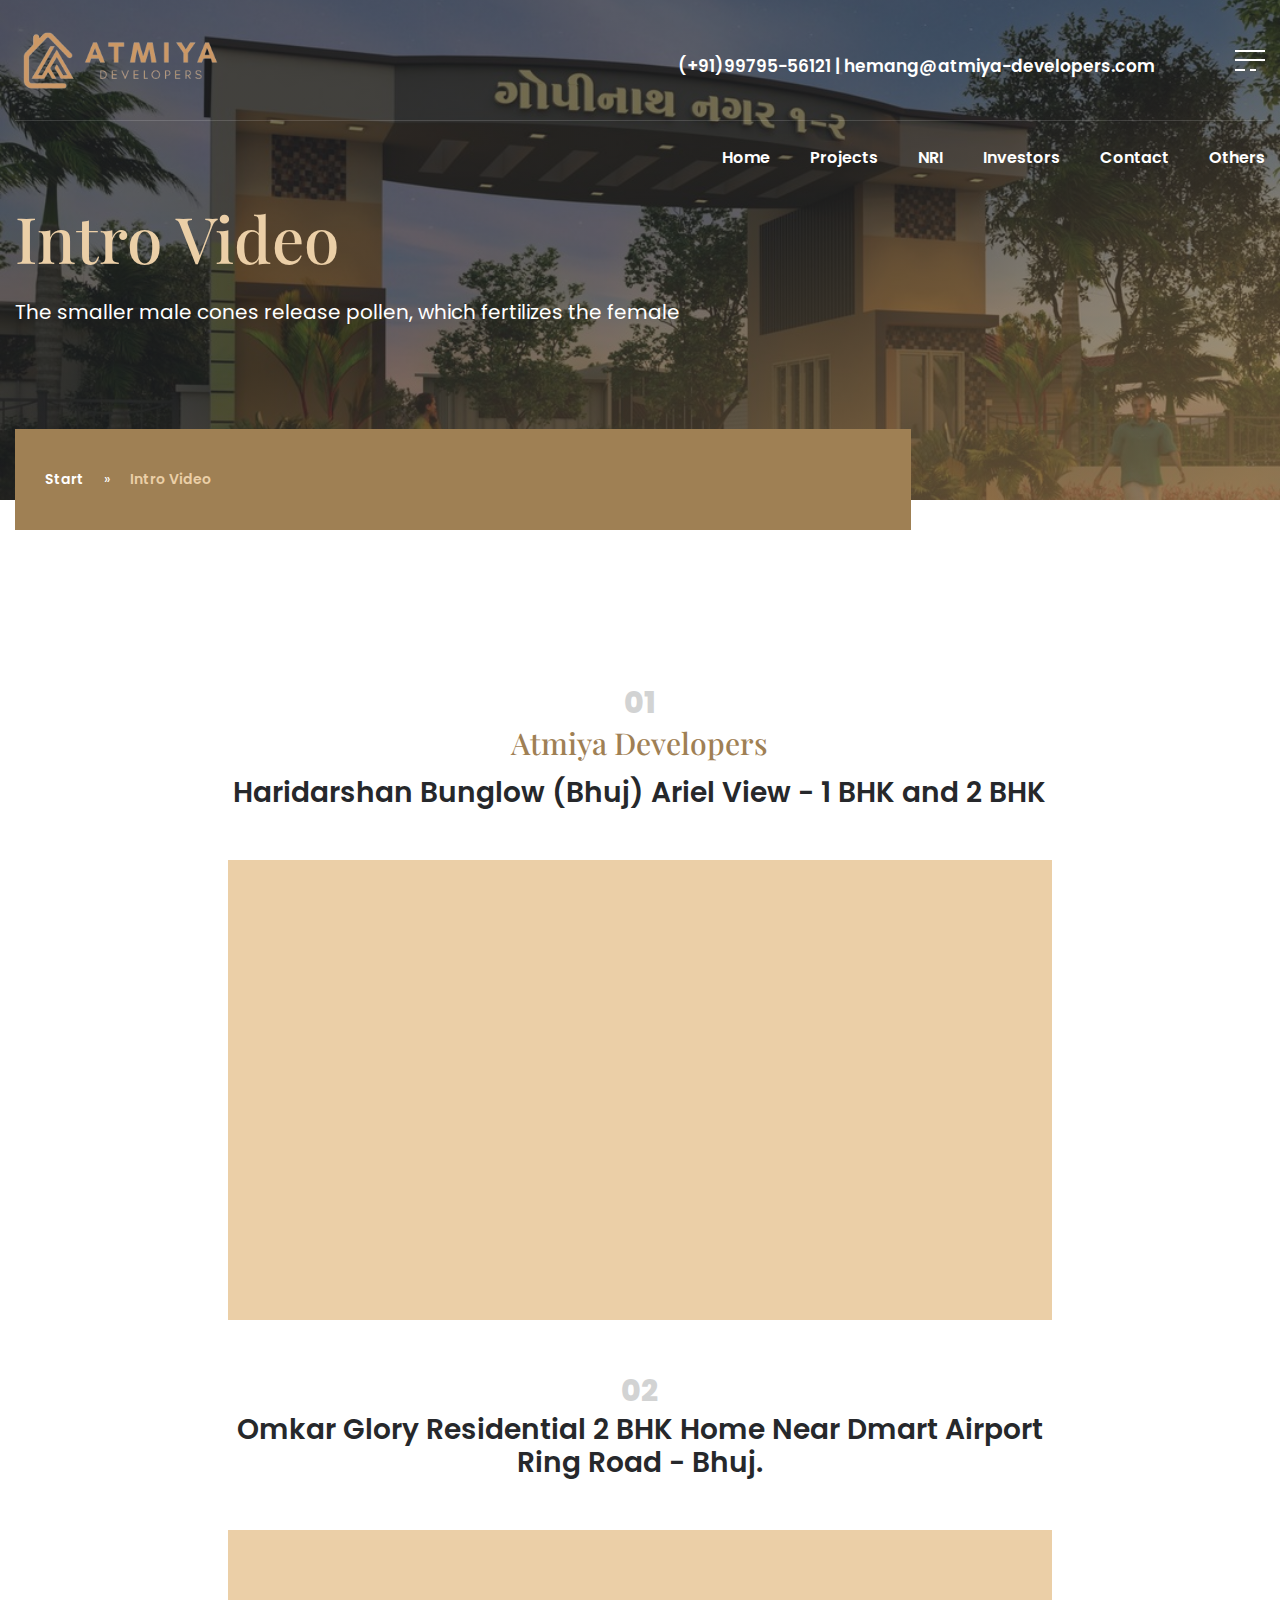
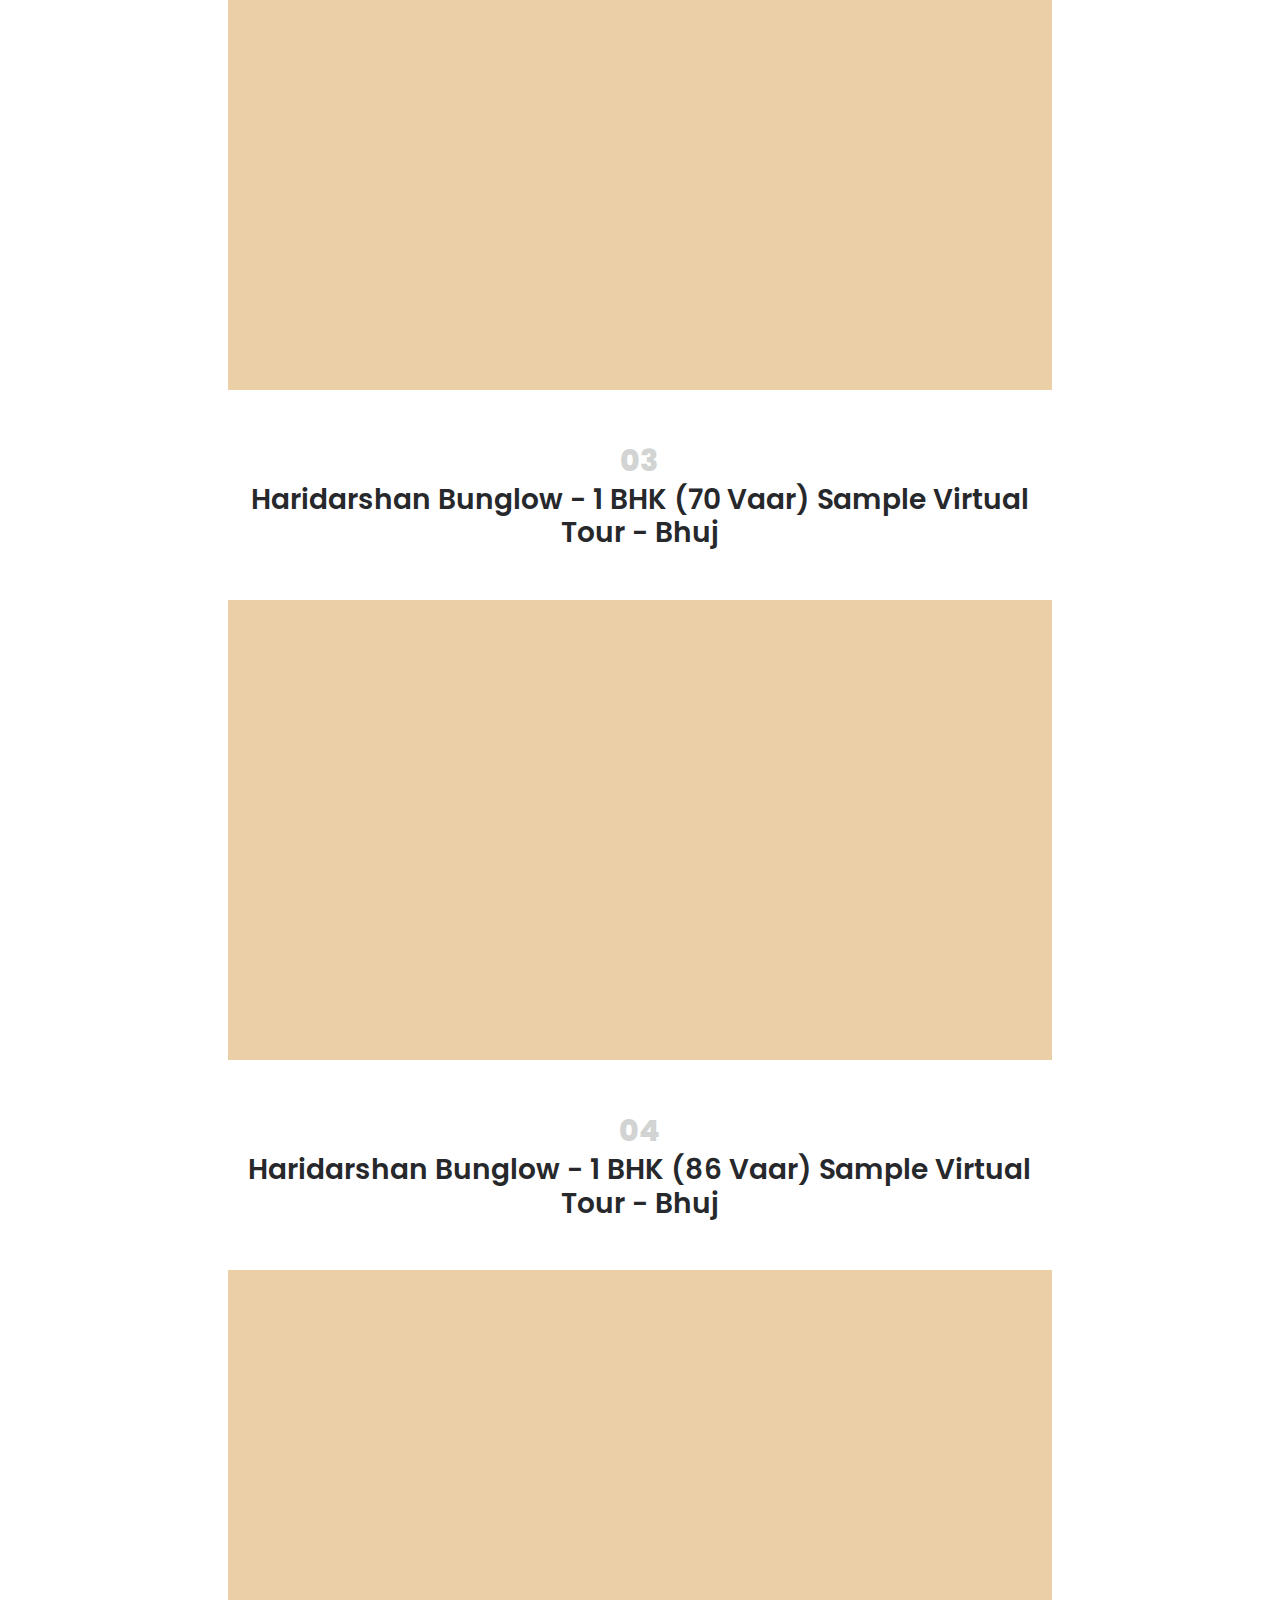
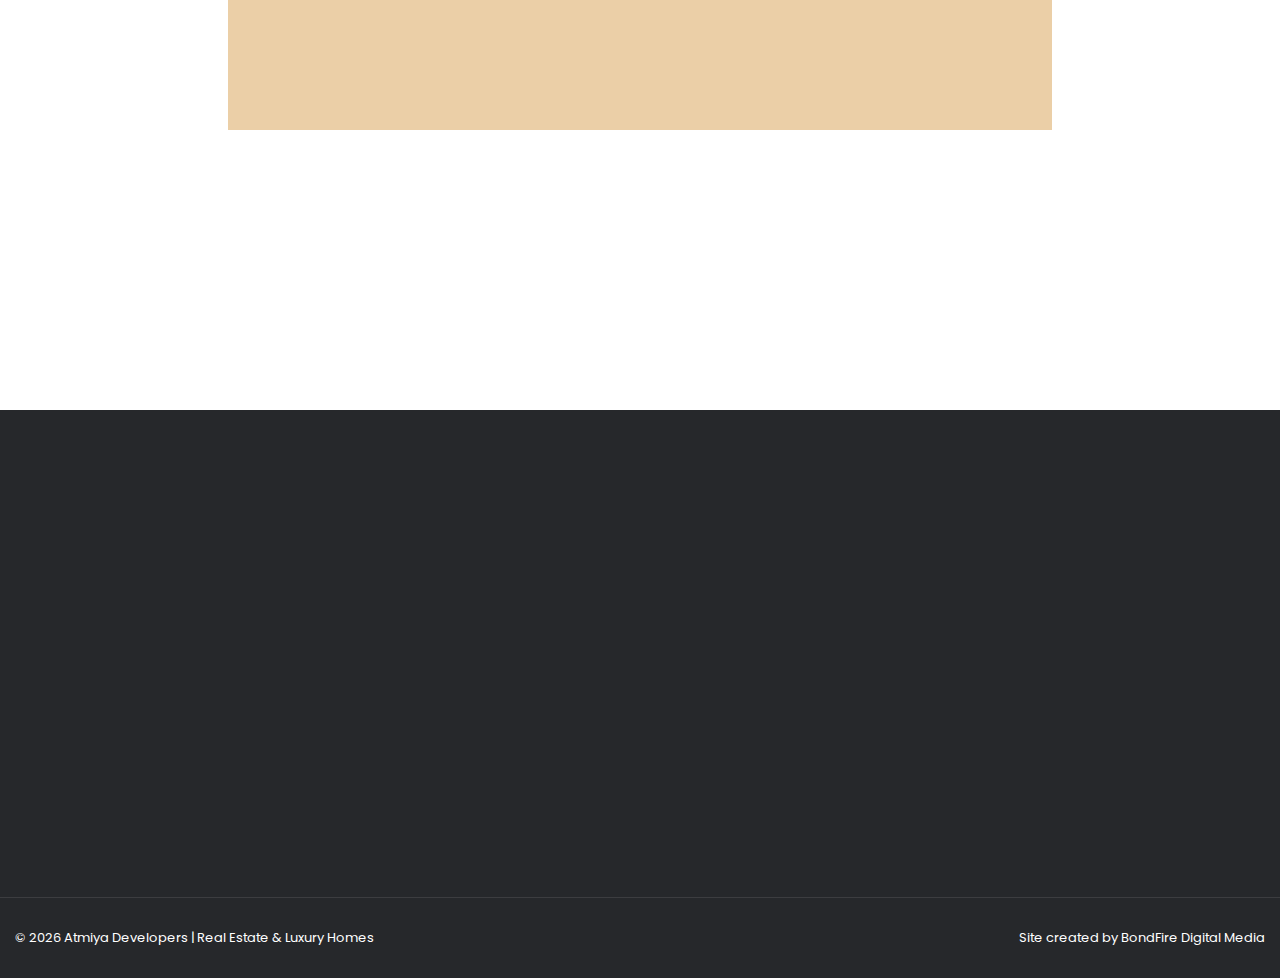
<file: intro-video.html>
<!doctype html>
<html lang="en">

<head>
  <meta charset="utf-8">
  <meta name="viewport" content="width=device-width, initial-scale=1, shrink-to-fit=no">
  <meta name="format-detection" content="telephone=no">
  <meta name="theme-color" content="#282828" />
  <title>Atmiya-Developers | Crafting Dreams into Luxurious Living Spaces</title>
  <meta name="author" content="BondFire Media Agency">
  <meta name="description" content="Atmiya Developers | Crafting Dreams into Luxurious Living Spaces">
  <meta name="keywords"
    content="atmiya, atmiya-developers, realestate, flat, apartment, benefits, facility, consultation, home, house, studio, pool, animation, transportation">

  <!-- SOCIAL MEDIA META -->
  <meta property="og:description" content="Atmiya Developers | Crafting Dreams into Luxurious Living Spaces">
  <meta property="og:site_name" content="Atmiya Developers">
  <meta property="og:title" content="Atmiya Developers">
  <meta property="og:type" content="website">



  <link href="ico/icon.png" rel="shortcut icon">

  <!-- CSS FILES -->
  <link rel="stylesheet" href="css/fontawesome.min.css">
  <link rel="stylesheet" href="css/animate.min.css">
  <link rel="stylesheet" href="css/fancybox.min.css">
  <link rel="stylesheet" href="css/odometer.min.css">
  <link rel="stylesheet" href="css/swiper.min.css">
  <link rel="stylesheet" href="css/bootstrap.min.css">
  <link rel="stylesheet" href="css/style.css">
</head>

<body>
  <div class="preloader">
    <div class="layer"></div>
    <!-- end layer -->
    <div class="inner">
      <figure><img src="images/preloader.gif" alt="Image"></figure>
      <p><span class="text-rotater" data-text="Atmiya Developers | Real-Estate | Loading">Loading</span></p>
    </div>
    <!-- end inner -->
  </div>
  <!-- end prelaoder -->
  <div class="transition-overlay">
    <div class="layer"></div>
  </div>
  <!-- end transition-overlay -->
  <div class="side-navigation">
    <div class="menu">
      <ul>
        <li><a href="index.html">Home</a></li>
        <li><a href="#">Projects</a>
          <ul>
            <li><a href="index.html#omkar-glory">Omkar Glory</a></li>
            <li><a href="index.html#haridarshan">Haridarshan Bunglows</a></li>
          </ul>
        </li>
        <li><a href="#">PAGES</a>
          <ul>
            <li><a href="facilities.html">FACILITIES</a></li>
            <li><a href="photo-gallery.html">Photo Gallery</a></li>
            <li><a href="intro-video.html">Intro Video</a></li>
            <li><a href="faq.html">FAQ</a></li>
  
          </ul>
        </li>
  
        <li><a href="contact.html">NRI / Investors</a></li>
        <li><a href="contact.html">CONTACT</a></li>
      </ul>
    </div>
    <!-- end menu -->
  
    <div class="side-content">
      <figure> <img src="images/atmiya_logo.png" alt="Image"> </figure>
      <p>
        Elevate your lifestyle to unprecedented heights with our visionary real estate project, with Atmiya Developers
      </p>
      <ul class="gallery">
        <li><a href="images/gallery-thumb01.jpg" data-fancybox><img src="images/gallery-thumb01.jpg" alt="Image"></a>
        </li>
        <li><a href="images/gallery-thumb02.jpg" data-fancybox><img src="images/gallery-thumb02.jpg" alt="Image"></a>
        </li>
        <li><a href="images/gallery-thumb03.jpg" data-fancybox><img src="images/gallery-thumb03.jpg" alt="Image"></a>
        </li>
      </ul>
      <address>
        Gopinath Nagar, Rs No - 133, Ratiya, Airport Ring Road, Bhuj, Kutch, Gujrat.
      </address>
      <h6>(+91)99795-56121</h6>
      <p><a href="#">hemang@atmiya-developers.com</a></p>
      <ul class="social-media">
        <li><a href="https://www.facebook.com/atmiyadevelopersbhuj"><i class="fab fa-facebook-f"></i></a></li>
        <li><a href="https://wa.me/+919979556121?text=Hello,%20Redirected%20here%20from%20your%20website.%20We%20want%20to%20know%20more%20about%20your%20project.%20offer.%20Please%20send%20the%20details."><i class="fab fa-whatsapp"></i></a></li>
        <li><a href="https://www.linkedin.com/company/atmita-developers-and-properties/"><i class="fab fa-linkedin-in"></i></a></li>
        <li><a href="https://www.youtube.com/@atmiyadevelopers/featured"><i class="fab fa-youtube"></i></a></li>
      </ul>
      <small>© <span id="current_year"></span> Atmiya Developers | Real Estate & Luxury Bunglows</small>
    </div>
    <!-- end side-content -->
  </div>
  <!-- end side-navigation -->
  
  
  <nav class="navbar">
    <div class="container">
      <div class="upper-side">
        <div class="logo"> <a href="index.html"><img src="images/atmiya_logo.png" alt="Image"></a> </div>
        <!-- <div class="logo"> <a href="index.html"><img src="images/atmiya_dev_logo.png" alt="Image"></a> </div> -->
        <!-- end logo -->
        <div class="phone-email">
  
          <h4><a href="tel:9979556121" style="color: white;">(+91)99795-56121</a> | <a href="mailto:hemang@atmiya-developers.com" style="color: white;"> hemang@atmiya-developers.com</a> </h4>
        </div>
  
        <div class="hamburger"> <span></span> <span></span> <span></span><span></span> </div>
        <!-- end hamburger -->
      </div>
      <!-- end upper-side -->
      <div class="menu">
        <ul>
          <li><a href="index.html">Home</a></li>
          <li><a href="#">Projects</a>
            <ul>
              <li><a href="index.html#omkar-glory">Omkar Glory</a></li>
              <li><a href="index.html#haridarshan">Haridarshan Bunglows</a></li>
            </ul>
          </li>
  
  
  
          <li><a href="contact.html">NRI</a></li>
          <li><a href="contact.html">Investors</a></li>
          <li><a href="contact.html">Contact</a></li>
          <li><a href="#">Others</a>
            <ul>
              <li><a href="facilities.html">Facilities</a></li>
              <li><a href="photo-gallery.html">Photo Gallery</a></li>
              <li><a href="intro-video.html">Intro Video</a></li>
              <li><a href="faq.html">FAQ</a></li>
            </ul>
          </li>
        </ul>
      </div>
      <!-- end menu -->
    </div>
    <!-- end container -->
  </nav>

  <!-- end navbar -->
  <header class="page-header" data-background="images/gate.jpg" data-stellar-background-ratio="1.15">
    <div class="container">
      <h1>Intro Video</h1>
      <p>The smaller male cones release pollen, which fertilizes the female</p>
      <ol class="breadcrumb">
        <li class="breadcrumb-item"><a href="#">Start</a></li>
        <li class="breadcrumb-item active" aria-current="page">Intro Video</li>
      </ol>
    </div>
    <!-- end container -->
  </header>
  <!-- end page-header -->
  <section class="intro-video">
    <div class="container ">
      <div class="row justify-content-center">
        <div class="col-lg-8">
          <b>01</b>
          <h4><span>Atmiya Developers</span> </h4>
          <h3>Haridarshan Bunglow (Bhuj) Ariel View - 1 BHK and 2 BHK</h3>
          <div class="video-container">
            <iframe  src="https://www.youtube.com/embed/uvfvjungjOg?si=H-1F6qGO3Hjm5G49"
              title="YouTube video player" frameborder="0"
              allow="accelerometer; autoplay; clipboard-write; encrypted-media; gyroscope; picture-in-picture; web-share"
              referrerpolicy="strict-origin-when-cross-origin" allowfullscreen ></iframe> 
              
            
          </div>
          <!-- end video-container -->
        </div>
        <!-- end col-8 -->
      </div>
      <!-- end row -->
    </div>
    <div class="container">
      <div class="row justify-content-center">
        <div class="col-lg-8">
          <br>
          <br>
          <b>02</b>
          <h3>Omkar Glory Residential 2 BHK Home Near Dmart Airport Ring Road - Bhuj.</h3>
          <div class="video-container">
            <iframe  src="https://www.youtube.com/embed/8GFELTBPJgQ?si=f2yXrLQkOoFoA7IE"
              title="YouTube video player" frameborder="0"
              allow="accelerometer; autoplay; clipboard-write; encrypted-media; gyroscope; picture-in-picture; web-share"
              referrerpolicy="strict-origin-when-cross-origin" allowfullscreen ></iframe> 
              
            
          </div>
          <!-- end video-container -->
        </div>
        <!-- end col-8 -->
      </div>
      <!-- end row -->
    </div>
    <div class="container">
      <div class="row justify-content-center">
        <div class="col-lg-8">
          <br>
          <br>
          <b>03</b>
          <h3>Haridarshan Bunglow - 1 BHK (70 Vaar) Sample Virtual Tour - Bhuj</h3>
          <div class="video-container">
            <iframe  src="https://www.youtube.com/embed/WwlfdMzIo6o?si=RGMkeBquBMvd95T4"
              title="YouTube video player" frameborder="0"
              allow="accelerometer; autoplay; clipboard-write; encrypted-media; gyroscope; picture-in-picture; web-share"
              referrerpolicy="strict-origin-when-cross-origin" allowfullscreen ></iframe> 
              
            
          </div>
          <!-- end video-container -->
        </div>
        <!-- end col-8 -->
      </div>
      <!-- end row -->
    </div>
    <div class="container">
      <div class="row justify-content-center">
        <div class="col-lg-8">
          <br>
          <br>
          <b>04</b>
          <h3>Haridarshan Bunglow - 1 BHK (86 Vaar) Sample Virtual Tour - Bhuj</h3>
          <div class="video-container">
            <iframe  src="https://www.youtube.com/embed/JfUBSzlnzAQ?si=9eENgJqMmh6QVKnz"
              title="YouTube video player" frameborder="0"
              allow="accelerometer; autoplay; clipboard-write; encrypted-media; gyroscope; picture-in-picture; web-share"
              referrerpolicy="strict-origin-when-cross-origin" allowfullscreen ></iframe> 
              
            
          </div>
          <!-- end video-container -->
        </div>
        <!-- end col-8 -->
      </div>
      <!-- end row -->
    </div>

    <!-- end container -->
  </section>
  <!-- end intro-video -->
  <section class="footer-bar">
    <div class="container">
      <div class="inner wow fadeIn">
        <div class="row" style="justify-content: space-around;">

          <!-- end col-4 -->
          <div class="col-lg-4 wow fadeInUp" data-wow-delay="0.10s">
            <figure><img src="images/footer-icon02.png" alt="Image"></figure>
            <h3>Working Hours</h3>
            <p>Monday to Friday <strong>09:00</strong> to <strong>18:30</strong> <br>
              Saturday we work until <strong>15:30</strong></p>
          </div>
          <!-- end col-4 -->
          <div class="col-lg-4 wow fadeInUp" data-wow-delay="0.15s">
            <figure><img src="images/footer-icon03.png" alt="Image"></figure>
            <h3>Sales Office</h3>
            <p>Gopinath Nagar, Rs No - 133, Ratiya, Airport Ring Road, Bhuj, Kutch, Gujrat.</p>
          </div>
          <!-- end col-4 -->
        </div>
        <!-- end row -->
      </div>

      <!-- end inner -->
    </div>
    <!-- end container -->
  </section>
  <!-- end footer-bar -->
  <footer class="footer">
    <div class="container">
      <div class="row">
        <div class="col-lg-3 wow fadeInUp" data-wow-delay="0.05s"> <img src="images/atmiya_logo.png" alt="Image"
            class="logo">
          <p>Elevate your lifestyle to unprecedented heights with our visionary real estate project, with Atmiya Developers</p>
    
          <!-- end select-box -->
        </div>
        <!-- end col-4 -->
        <div class="col-lg-2 col-md-6 wow fadeInUp" data-wow-delay="0.10s">
          <ul class="footer-menu">
            <li><a href="#">Home</a></li>
            <li><a href="index.html#omkar-glory">Omkar Glory</a></li>
            <li><a href="index.html#haridarshan">Haridarshan Bunglows</a></li>
            <li><a href="contact.html">NRI</a></li>
            <li><a href="contact.html">Investors</a></li>
            <li><a href="contact.html">Contact</a></li>
          </ul>
        </div>
        <!-- end col-2 -->
        <div class="col-lg-2 col-md-6 wow fadeInUp" data-wow-delay="0.15s">
          <ul class="footer-menu">
            <li><a href="facilities.html">Facilities</a></li>
            <li><a href="photo-gallery.html">Photo Gallery</a></li>
            <li><a href="intro-video.html">Intro Video</a></li>
            <li><a href="faq.html">FAQ</a></li>
          </ul>
        </div>
        
        <!-- end col-2 -->
        <div class="col-lg-4 wow fadeInUp" data-wow-delay="0.20s">
          <div class="contact-box">
            <h5>CALL CENTER</h5>
            <h3><a href="tel:9979556121">(+91)99795-56121</a></h3>
            <p><a href="mailto:hemang@atmiya-developers.com">hemang@atmiya-developers.com</a></p>
            <ul>
              <li><a href="https://www.facebook.com/atmiyadevelopersbhuj"><i class="fab fa-facebook-f"></i></a></li>
              <li><a href="https://www.linkedin.com/company/atmita-developers-and-properties/"><i class="fab fa-linkedin-in"></i></a></li>
              <li><a href="https://wa.me/+919979556121?text=Hello,%20Redirected%20here%20from%20your%20website.%20We%20want%20to%20know%20more%20about%20your%20project.%20offer.%20Please%20send%20the%20details."><i class="fab fa-whatsapp"></i></a></li>
              <li><a href="https://www.youtube.com/@atmiyadevelopers/featured"><i class="fab fa-youtube"></i></a></li>
            </ul>
          </div>
          <!-- end contact-box -->
        </div>
        <!-- end col-4 -->
        <div class="col-12"> <span class="copyright">© <span id="year"></span> Atmiya Developers | Real Estate &amp; Luxury Homes</span> <span
            class="creation">Site created by <a href="#">BondFire Digital Media</a></span> </div>
        <!-- end col-12 -->
      </div>
      <!-- end row -->
    </div>
    <!-- end container -->
  </footer>
  <!-- end footer -->

  <!-- JS FILES -->
  <script src="js/jquery.min.js"></script>
  <script src="js/popper.min.js"></script>
  <script src="js/bootstrap.min.js"></script>
  <script src="js/swiper.min.js"></script>
  <script src="js/fancybox.min.js"></script>
  <script src="js/odometer.min.js"></script>
  <script src="js/wow.min.js"></script>
  <script src="js/text-rotater.js"></script>
  <script src="js/jquery.stellar.js"></script>
  <script src="js/isotope.min.js"></script>
  <script src="js/scripts.js"></script>
</body>

</html>
</file>
<file: css/style.css>
@charset "UTF-8";
/*

@Author: Themezinho
@URL: http://www.themezinho.net

This file contains the styling for the actual theme, this
is the file you need to edit to change the look of the
theme.


// Table of contents //

	01.	GOOGLE FONTS
	02.	BODY
	03.	CUSTOM CLASSES
	04. FORM ELEMENTS
	05.	SECTIONS
	06.	HTML TAGS
	07.	LINKS
	08.	MODAL
	09.	PAGINATION
	10. PRELOADER
	11.	TRANSITION OVERLAY
	12.	SANDWICH BUTTON
	13.	SCROLL DOWN
	14.	NAVIGATION MENU
	15.	HEADER
	16.	SOCIAL MEDIA
	17.	NAVBAR
	18.	SLIDER
	19.	PAGE HEADER
	20.	VIDEO BG
	21.	WORKS
	22.	FEATURES CONTENT
	23.	LISTING CONTENT
	24.	FULL MEDIA CONTENT
	25.	INTRODUCTION
	26. OUR TEAM
	27.	NEWS
	28.	SAY HELLO
	29.	LOGOS
	30.	FOOTER
	31.	RESPONSIVE TABLET FIXES
	32. REPSONSIVE MOBILE FIXES



*/
/* GOOGLE FONTS */
@import url("https://fonts.googleapis.com/css?family=Playfair+Display|Poppins:300,400,600,800&display=swap&subset=latin-ext");
/* BODY */
* {
  outline: none !important;
}

body {
  margin: 0;
  padding: 0;
  font-family: "Poppins", sans-serif;
  color: #26282b;
  -webkit-font-smoothing: antialiased;
  text-rendering: optimizeLegibility;
  -moz-osx-font-smoothing: grayscale;
}

/* HTML ELEMENT */
img {
  max-width: 100%;
}

/* CUSTOM CLASSES */
.overflow {
  overflow: hidden;
}

/* LINKS */
a {
  -webkit-transition: 0.25s ease-in-out;
  -moz-transition: 0.25s ease-in-out;
  -ms-transition: 0.25s ease-in-out;
  -o-transition: 0.25s ease-in-out;
  transition: 0.25s ease-in-out;
  color: #26282b;
}

a:hover {
  text-decoration: underline;
}

/* CUSTOM CONTAINER */
.container {
  max-width: 1280px;
}

/* FORM ELEMENTS */
input[type=text] , input[type=email]{
  width: 100%;
  height: 54px;
  border: 1px solid #eee;
  padding: 0 20px;
}

textarea {
  width: 100%;
  height: 160px;
  border: 1px solid #eee;
  padding: 15px 20px;
}

button[type=submit] {
  height: 54px;
  border: none;
  background: #9f8054;
  color: #fff;
  padding: 0 30px;
  font-size: 13px;
  font-weight: 600;
  text-transform: uppercase;
}

/* ODOMETER */
.odometer {
  line-height: 1;
}

.odometer.odometer-auto-theme, .odometer.odometer-theme-car {
  padding: 0;
}

.odometer.odometer-auto-theme .odometer-digit, .odometer.odometer-theme-car .odometer-digit {
  padding: 0;
}

.odometer.odometer-auto-theme .odometer-digit .odometer-digit-inner, .odometer.odometer-theme-car .odometer-digit .odometer-digit-inner {
  left: 0;
}

/* ACCORDION */
.accordion {
  width: 100%;
  float: left;
  background: #fff;
  padding: 0;
}
.accordion .card {
  background: none;
  border-radius: 0;
  margin-top: -1px;
  border: 1px solid #eaebee;
}
.accordion .card .card-header {
  background: none;
  padding: 0;
  border-bottom: none;
}
.accordion .card .card-header a {
  width: 100%;
  float: left;
  font-weight: 500;
  padding: 20px 25px;
  color: #26282b;
  font-weight: 600;
}
.accordion .card .card-header a:before {
  content: "+";
  float: left;
  text-align: center;
  margin-right: 8px;
  color: #26282b;
  font-weight: 600;
}
.accordion .card .card-header a:hover {
  color: #9f8054;
  text-decoration: none;
}
.accordion .card .card-body {
  width: 100%;
  border-top: 1px solid #eee;
  line-height: 26px;
}
.accordion .card [aria-expanded=true] {
  color: #9f8054 !important;
}
.accordion .card [aria-expanded=true]:before {
  content: "-" !important;
  color: #9f8054 !important;
}

/* PAGINATION */
.pagination {
  display: flex;
}
.pagination .page-item {
  display: inline-block;
  margin-right: 6px;
}
.pagination .page-item.active .page-link {
  background: #9f8054;
  color: #fff;
  border-color: transparent;
  position: relative;
  z-index: 2;
}
.pagination .page-item.active .page-link:hover {
  background: #9f8054;
  border-color: transparent;
  color: #fff;
}
.pagination .page-item .page-link {
  display: inline-block;
  border-radius: 0 !important;
  padding: 15px 20px;
  color: #26282b;
  font-weight: 600;
  font-size: 13px;
  border: 1px solid #dee2e6;
  line-height: 1;
}
.pagination .page-item .page-link:hover {
  background: none;
  border-color: #dee2e6;
  color: #9f8054;
}

/* GALLERY SLIDER*/
.gallery-container {
  width: 100%;
  display: flex;
  flex-wrap: wrap;
  overflow: hidden;
  position: relative;
  text-align: center;
  margin: 30px 0;
  background: #26282b;
}
.gallery-container .swiper-wrapper {
  width: 100%;
  float: left;
  position: relative;
}
.gallery-container .swiper-slide {
  width: 80%;
  margin: 0;
  opacity: 0.6;
}
.gallery-container .swiper-slide.swiper-slide-active {
  width: 80%;
  opacity: 1;
}
.gallery-container .swiper-slide img {
  width: 100%;
}
.gallery-container .gallery-pagination {
  bottom: 20px;
  position: absolute;
  z-index: 2;
}
.gallery-container .gallery-pagination .swiper-pagination-bullet {
  background: #fff;
  opacity: 0.5;
}
.gallery-container .gallery-pagination .swiper-pagination-bullet.swiper-pagination-bullet-active {
  background: #ebcfa7;
  opacity: 1;
}

/* VIDEO BG */
.video-bg {
  width: 100%;
  height: 100%;
  position: absolute;
  left: 0;
  top: 0;
  overflow: hidden;
  background: #26282b;
  background: -moz-linear-gradient(161deg, #26282b 0%, #26282b 49%, #9f8054 100%);
  background: -webkit-linear-gradient(161deg, #26282b 0%, #26282b 49%, #9f8054 100%);
  background: linear-gradient(161deg, #26282b 0%, #26282b 49%, #9f8054 100%);
  filter: progid:DXImageTransform.Microsoft.gradient(startColorstr="#26282b",endColorstr="#9f8054",GradientType=1);
}
.video-bg video {
  min-width: 100%;
  min-height: 100%;
  float: left;
  opacity: 0.15;
}

/* NAV PILLS */
.nav-pills {
  width: 100%;
  display: flex;
  flex-wrap: wrap;
  margin-bottom: 40px;
}
.nav-pills .nav-item {
  display: inline-block;
  margin-right: 30px;
}
.nav-pills .nav-item:last-child {
  margin-right: 0;
}
.nav-pills .nav-item .nav-link {
  background: none;
  color: #26282b;
  border-bottom: 2px solid transparent;
  padding: 4px 0;
  border-radius: 0;
  font-weight: 600;
  font-size: 14px;
}
.nav-pills .nav-item .nav-link.active {
  border-bottom: 2px solid #26282b;
}

/* BREADCRUMB */
.breadcrumb {
  width: 100%;
  padding: 0;
  border-radius: 0;
  background: none;
}
.breadcrumb .breadcrumb-item {
  display: inline-block;
  font-size: 14px;
  font-weight: 600;
  padding: 0;
}
.breadcrumb .breadcrumb-item:first-child:before {
  display: none;
}
.breadcrumb .breadcrumb-item:before {
  content: "»";
  color: #fff;
  font-weight: 400;
  padding: 0 20px;
}
.breadcrumb .breadcrumb-item.active {
  color: #ebcfa7;
}
.breadcrumb .breadcrumb-item a {
  color: #fff;
}

/* HAMBURGER */
.hamburger {
  position: relative;
  cursor: pointer;
  -webkit-transform: rotate(0deg);
  -moz-transform: rotate(0deg);
  -o-transform: rotate(0deg);
  transform: rotate(0deg);
  transition-duration: 500ms;
  -webkit-transition-duration: 500ms;
  transition-timing-function: cubic-bezier(0.86, 0, 0.07, 1);
  -webkit-transition-timing-function: cubic-bezier(0.86, 0, 0.07, 1);
}
.hamburger span {
  display: block;
  height: 2px;
  width: 30px;
  background: #fff;
  opacity: 1;
  position: absolute;
  left: 0;
  -webkit-transform: rotate(0deg);
  -moz-transform: rotate(0deg);
  -o-transform: rotate(0deg);
  transform: rotate(0deg);
  -webkit-transition: 0.25s ease-in-out;
  -moz-transition: 0.25s ease-in-out;
  -o-transition: 0.25s ease-in-out;
  transition: 0.25s ease-in-out;
}
.hamburger span:nth-child(1) {
  top: 0;
}
.hamburger span:nth-child(2) {
  top: 9px;
}
.hamburger span:nth-child(3) {
  width: 10px;
  top: 19px;
}
.hamburger span:nth-child(4) {
  width: 6px;
  top: 19px;
  left: 15px;
}
.hamburger.open {
  margin: 0;
}
.hamburger.open span:nth-child(1) {
  top: 9px;
  -webkit-transform: rotate(135deg);
  -moz-transform: rotate(135deg);
  -o-transform: rotate(135deg);
  transform: rotate(135deg);
}
.hamburger.open span:nth-child(2) {
  opacity: 0;
  left: 20px;
}
.hamburger.open span:nth-child(3) {
  width: 30px;
  top: 9px;
  -webkit-transform: rotate(-135deg);
  -moz-transform: rotate(-135deg);
  -o-transform: rotate(-135deg);
  transform: rotate(-135deg);
}
.hamburger.open span:nth-child(4) {
  opacity: 0;
  left: 20px;
}
.hamburger:hover span:nth-child(4) {
  width: 20px;
  left: 10px;
}

/* PRELAODER */
.preloader {
  width: 100%;
  height: 100vh;
  display: flex;
  flex-direction: column;
  justify-content: center;
  position: fixed;
  right: 0;
  top: 0;
  z-index: 12;
  background: #ebcfa7;
  -webkit-transition: all 0.5s ease;
  -moz-transition: all 0.5s ease;
  transition: all 0.5s ease;
  transition-duration: 700ms;
  -webkit-transition-duration: 700ms;
  transition-timing-function: cubic-bezier(0.86, 0, 0.07, 1);
  -webkit-transition-timing-function: cubic-bezier(0.86, 0, 0.07, 1);
  transition-delay: 0.95s;
  overflow: hidden;
}
.preloader * {
  -webkit-transition: all 0.5s ease;
  -moz-transition: all 0.5s ease;
  transition: all 0.5s ease;
  transition-duration: 700ms;
  -webkit-transition-duration: 700ms;
  transition-timing-function: cubic-bezier(0.86, 0, 0.07, 1);
  -webkit-transition-timing-function: cubic-bezier(0.86, 0, 0.07, 1);
}
.preloader .layer {
  width: 100%;
  height: 100vh;
  position: absolute;
  left: 0;
  top: 0;
  background: #333;
  transition-delay: 0.3s;
}
.preloader .inner {
  display: inline-block;
  text-align: center;
  position: relative;
  z-index: 2;
}
.preloader .inner figure {
  display: block;
  margin-bottom: 10px;
  transition-delay: 0.1s;
}
.preloader .inner figure img {
  height: 60px;
}
.preloader .inner p {
  font-weight: 600;
  color: #fff;
  font-size: 13px;
  display: block;
}

/* TRANSITION OVERLAY */
.transition-overlay {
  width: 100%;
  height: 100vh;
  position: fixed;
  left: -100%;
  top: 0;
  z-index: 12;
  background: #ebcfa7;
  -webkit-transition: all 0.5s ease;
  -moz-transition: all 0.5s ease;
  transition: all 0.5s ease;
  transition-duration: 700ms;
  -webkit-transition-duration: 700ms;
  transition-timing-function: cubic-bezier(0.86, 0, 0.07, 1);
  -webkit-transition-timing-function: cubic-bezier(0.86, 0, 0.07, 1);
  overflow: hidden;
}
.transition-overlay .layer {
  width: 100%;
  height: 100vh;
  position: absolute;
  right: -100%;
  top: 0;
  background: #333;
  -webkit-transition: all 0.5s ease;
  -moz-transition: all 0.5s ease;
  transition: all 0.5s ease;
  transition-duration: 700ms;
  -webkit-transition-duration: 700ms;
  transition-timing-function: cubic-bezier(0.86, 0, 0.07, 1);
  -webkit-transition-timing-function: cubic-bezier(0.86, 0, 0.07, 1);
  transition-delay: 0.6s;
}
.transition-overlay.active {
  left: 0;
}
.transition-overlay.active .layer {
  right: 0;
}

/* PAGE LOADED */
.page-loaded .preloader {
  right: -100%;
}

.page-loaded .preloader .inner figure {
  opacity: 0;
  transform: scale(1.5);
}

.page-loaded .preloader .inner p {
  transform: translateY(20px);
  opacity: 0;
}

.page-loaded .preloader .layer {
  left: -100%;
}

.page-loaded .navbar .container .upper-side {
  transform: translateY(0);
}

.page-loaded .navbar .container .menu {
  opacity: 1;
}

.page-loaded .slider .slider-container {
  transform: scale(1);
  opacity: 1;
}

/* SIDE NAVIGATION */
.side-navigation {
  width: 400px;
  max-width: 100%;
  height: 100vh;
  min-height: 400px;
  position: fixed;
  left: -100%;
  top: 0;
  background: #26282b;
  z-index: 10;
  box-shadow: 10px 10px 50px rgba(0, 0, 0, 0.2);
  color: #fff;
  font-size: 14px;
  padding: 0 40px;
  display: flex;
  flex-direction: column;
  justify-content: center;
  -webkit-transition: all 0.5s ease;
  -moz-transition: all 0.5s ease;
  transition: all 0.5s ease;
  transition-duration: 700ms;
  -webkit-transition-duration: 700ms;
  transition-timing-function: cubic-bezier(0.86, 0, 0.07, 1);
  -webkit-transition-timing-function: cubic-bezier(0.86, 0, 0.07, 1);
}
.side-navigation .menu {
  display: none;
  margin-bottom: 20px;
}
.side-navigation .menu ul {
  width: 100%;
  margin: 0;
  padding: 0;
}
.side-navigation .menu ul li {
  width: 100%;
  display: block;
  margin: 0;
  padding: 3px 0;
  list-style: none;
  position: relative;
}
.side-navigation .menu ul li ul {
  width: 100%;
  display: none;
  padding-left: 20px;
  margin-bottom: 10px;
}
.side-navigation .menu ul li ul li {
  display: block;
}
.side-navigation .menu ul li ul li a {
  font-size: 2vw;
}
.side-navigation .menu ul li a {
  display: inline-block;
  color: #fff;
  font-size: 3vw;
  font-weight: 600;
}
.side-navigation .menu ul li a:hover {
  color: #ebcfa7;
  text-decoration: none;
}
.side-navigation .side-content {
  width: 100%;
  display: block;
}
.side-navigation figure {
  display: block;
  margin-bottom: 30px;
}
.side-navigation figure img {
  height: 75px;
}
.side-navigation address {
  display: block;
  margin-bottom: 20px;
}
.side-navigation h6 {
  font-weight: 600;
  font-size: 20px;
}
.side-navigation p {
  display: block;
  margin-bottom: 30px;
}
.side-navigation p a {
  color: #fff;
}
.side-navigation .gallery {
  margin-bottom: 20px;
  padding: 0;
  margin-left: -5px;
  margin-right: -5px;
}
.side-navigation .gallery li {
  width: 33.33333%;
  float: left;
  margin: 0;
  padding: 0 5px;
  list-style: none;
}
.side-navigation .gallery li img {
  width: 100%;
  
}
.side-navigation .social-media {
  width: 100%;
  float: left;
  margin: 0;
  margin-bottom: 20px;
  padding: 0;
}
.side-navigation .social-media li {
  float: left;
  margin-left: 5px;
  padding: 0;
  list-style: none;
}
.side-navigation .social-media li a {
  width: 40px;
  height: 40px;
  float: left;
  text-align: center;
  line-height: 42px;
  font-size: 13px;
  color: #fff;
  background: rgba(255, 255, 255, 0.1);
}
.side-navigation .social-media li a:hover {
  color: #26282b;
  background: #ebcfa7;
}
.side-navigation.active {
  left: 0;
}

/* NAVBAR */
.navbar {
  width: 100%;
  padding: 0;
  position: absolute;
  left: 0;
  top: 0;
  z-index: 3;
}
.navbar .container {
  flex-direction: column;
}
.navbar .container .upper-side {
  width: 100%;
  display: flex;
  flex-wrap: wrap;
  padding: 20px 0;
  align-items: center;
  transform: translateY(-80px);
  -webkit-transition: all 0.5s ease;
  -moz-transition: all 0.5s ease;
  transition: all 0.5s ease;
  transition-duration: 700ms;
  -webkit-transition-duration: 700ms;
  transition-timing-function: cubic-bezier(0.86, 0, 0.07, 1);
  -webkit-transition-timing-function: cubic-bezier(0.86, 0, 0.07, 1);
  transition-delay: 1.2s;
}
.navbar .container .upper-side .logo {
  margin-left: 0;
}
.navbar .container .upper-side .logo img {
  height: 80px;
}
.navbar .container .upper-side .phone-email {
  margin-right:40px  ;
  margin-left: auto;
  margin-top: 5px;
  text-align: right;
  color: #fff;
  display: flex;
}
.navbar .container .upper-side .phone-email img {
  float: right;
  height: 34px;
  margin-left: 15px;
}
.navbar .container .upper-side .phone-email h4 {
  margin-bottom: -5px;
  margin-right: 40px;
  margin-top: 3px;
  font-size: 17px;
  font-weight: 600;
  display: -webkit-box;
  line-height: 1;
}
.navbar .container .upper-side .phone-email small {
  line-height: 1;
}
.navbar .container .upper-side .phone-email small a {
  opacity: 0.5;
  color: #fff;
}
.navbar .container .upper-side .phone-email small a:hover {
  text-decoration: none;
  color: #ebcfa7;
  opacity: 1;
}
.navbar .container .upper-side .language {
  margin-right: 40px;
  margin-left: 60px;
  padding: 10px 0;
  padding-right: 30px;
  border-right: 1px solid rgba(255, 255, 255, 0.15);
}
.navbar .container .upper-side .language a {
  display: inline-block;
  margin: 0 5px;
  color: #fff;
  font-weight: 600;
}
.navbar .container .upper-side .language a:hover {
  color: #ebcfa7;
  text-decoration: none;
}
.navbar .container .upper-side .hamburger {
  width: 30px;
  height: 21px;
  margin-right: 0;
}
.navbar .container .menu {
  width: 100%;
  display: flex;
  flex-wrap: wrap;
  border-top: 1px solid rgba(255, 255, 255, 0.15);
  -webkit-transition: all 0.5s ease;
  -moz-transition: all 0.5s ease;
  transition: all 0.5s ease;
  transition-duration: 700ms;
  -webkit-transition-duration: 700ms;
  transition-timing-function: cubic-bezier(0.86, 0, 0.07, 1);
  -webkit-transition-timing-function: cubic-bezier(0.86, 0, 0.07, 1);
  transition-delay: 1.4s;
  opacity: 0;
}
.navbar .container .menu ul {
  display: flex;
  flex-wrap: wrap;
  margin-left: auto;
  margin-right: 0;
  margin-top: -1px;
}
.navbar .container .menu ul li {
  margin: 0;
  margin-left: 40px;
  padding: 0;
  list-style: none;
  position: relative;
}
.navbar .container .menu ul li:hover ul {
  top: 100%;
  opacity: 1;
  visibility: visible;
}
.navbar .container .menu ul li ul {
  min-width: 220px;
  position: absolute;
  left: -35px;
  top: 120%;
  background: #26282b;
  margin: 0;
  padding: 25px 0;
  opacity: 0;
  visibility: hidden;
  -webkit-transition: 0.25s ease-in-out;
  -moz-transition: 0.25s ease-in-out;
  -ms-transition: 0.25s ease-in-out;
  -o-transition: 0.25s ease-in-out;
  transition: 0.25s ease-in-out;
}
.navbar .container .menu ul li ul:before {
  content: "";
  width: 0;
  height: 0;
  border-style: solid;
  border-width: 0 10px 10px 10px;
  border-color: transparent transparent #26282b transparent;
  position: absolute;
  left: 35px;
  top: -10px;
}
.navbar .container .menu ul li ul li {
  margin: 0;
  padding: 0 35px;
  white-space: nowrap;
}
.navbar .container .menu ul li ul li a {
  padding: 8px 0;
}
.navbar .container .menu ul li ul li a:hover {
  border-color: transparent;
}
.navbar .container .menu ul li a {
  color: #fff;
  display: inline-block;
  font-weight: 600;
  padding: 25px 0;
  border-top: 1px solid transparent;
}
.navbar .container .menu ul li a:hover {
  text-decoration: none;
  color: #ebcfa7;
  border-top: 1px solid #ebcfa7;
}

/* SLIDER */
.slider {
  width: 100%;
  height: 100vh;
  min-height: 600px;
  display: flex;
  flex-wrap: wrap;
  background: #26282b;
  overflow: hidden;
}
.slider .slider-container {
  width: 100%;
  height: 100%;
  display: flex;
  flex-wrap: wrap;
  overflow: hidden;
  -webkit-transition: all 0.5s ease;
  -moz-transition: all 0.5s ease;
  transition: all 0.5s ease;
  transition-duration: 700ms;
  -webkit-transition-duration: 700ms;
  transition-timing-function: cubic-bezier(0.86, 0, 0.07, 1);
  -webkit-transition-timing-function: cubic-bezier(0.86, 0, 0.07, 1);
  transform: scale(1.3);
  transition-delay: 1.25s;
  opacity: 0;
}
.slider .slider-container .swiper-slide {
  display: flex;
  flex-wrap: wrap;
  align-items: center;
  justify-content: center;
  align-content: center;
  background-size: cover;
}
.slider .slider-container .swiper-slide:after {
  content: "";
  width: 100%;
  height: 100%;
  position: absolute;
  left: 0;
  top: 0;
  background: #26282b;
  background: -moz-linear-gradient(161deg, #26282b 0%, #26282b 49%, #9f8054 100%);
  background: -webkit-linear-gradient(161deg, #26282b 0%, #26282b 49%, #9f8054 100%);
  background: linear-gradient(161deg, #26282b 0%, #26282b 49%, #9f8054 100%);
  filter: progid:DXImageTransform.Microsoft.gradient(startColorstr="#26282b",endColorstr="#9f8054",GradientType=1);
  opacity: 0.65;
}
.slider .slider-container .swiper-slide .container {
  position: relative;
  z-index: 9;
  padding-left: 100px;
}
.slider .slider-container .swiper-slide .container h1 {
  font-size: 5vw;
  color: #fff;
  font-family: "Playfair Display", serif;
  color: #ebcfa7;
  margin-bottom: 20px;
}
.slider .slider-container .swiper-slide .container h1 span {
  display: inline-block;
  position: relative;
}
.slider .slider-container .swiper-slide .container h1 span:before {
  content: "";
  width: 247px;
  height: 70px;
  position: absolute;
  left: 0;
  top: 40px;
  background: url(../images/title-mark.png) center no-repeat;
  background-size: contain;
  z-index: -1;
}
.slider .slider-container .swiper-slide .container h2 {
  font-weight: 600;
  color: #fff;
  margin-bottom: 50px;
}
.slider .slider-container .swiper-slide .container a {
  height: 60px;
  line-height: 56px;
  float: left;
  color: #fff;
  font-size: 14px;
  font-weight: 600;
  padding-bottom: 10px;
  position: relative;
  border: 2px solid #ebcfa7;
  padding: 0 40px;
  box-shadow: 0 0 20px rgba(235, 207, 167, 0.4);
  -webkit-transition: 0.25s ease-in-out;
  -moz-transition: 0.25s ease-in-out;
  -ms-transition: 0.25s ease-in-out;
  -o-transition: 0.25s ease-in-out;
  transition: 0.25s ease-in-out;
}
.slider .slider-container .swiper-slide .container a i {
  margin-left: 10px;
}
.slider .slider-container .swiper-slide .container a:hover {
  text-decoration: none;
  background: #9f8054;
  border-color: #9f8054;
}
.slider .slider-container .swiper-slide .container figure {
  float: left;
  margin-left: 40px;
  margin-bottom: 0;
}
.slider .slider-container .swiper-slide .container figure img {
  height: 60px;
}
.slider .slider-container .inner-elements {
  width: 100%;
  position: absolute;
  left: 0;
  top: 0;
}
.slider .slider-container .inner-elements .container {
  position: relative;
  height: 100vh;
}
.slider .slider-container .inner-elements .container .social-media {
  width: 20px;
  position: absolute;
  left: 15px;
  top: calc(50% + 60px);
  transform: translateY(-50%);
  z-index: 4;
  text-align: center;
}
.slider .slider-container .inner-elements .container .social-media h6 {
  width: 120px;
  color: #fff;
  transform: rotate(90deg);
  transform-origin: left;
  margin-left: 9px;
  font-weight: 600;
  margin-bottom: 120px;
  font-size: 14px;
}
.slider .slider-container .inner-elements .container .social-media ul {
  margin: 0;
  padding: 0;
}
.slider .slider-container .inner-elements .container .social-media ul:before {
  content: "";
  width: 1px;
  height: 42px;
  background: #fff;
  display: inline-block;
  margin-bottom: 15px;
  margin-top: 10px;
}
.slider .slider-container .inner-elements .container .social-media ul li {
  margin: 0;
  padding: 3px 0;
  list-style: none;
}
.slider .slider-container .inner-elements .container .social-media ul li a {
  color: #fff;
  font-size: 12px;
}
.slider .slider-container .inner-elements .container .social-media ul li a:hover {
  color: #ebcfa7;
}
.slider .slider-container .inner-elements .container .pagination {
  width: auto;
  position: absolute;
  left: auto;
  right: 15px;
  bottom: 20px;
  z-index: 4;
  color: #fff;
  font-size: 14px;
  font-weight: 600;
  line-height: 50px;
}
.slider .slider-container .inner-elements .container .pagination .swiper-pagination-current {
  font-size: 40px;
  font-weight: 800;
  margin-right: 5px;
}
.slider .slider-container .inner-elements .container .pagination .swiper-pagination-total {
  font-size: 20px;
  margin-left: 5px;
}
.slider .slider-container .inner-elements .container .button-prev {
  width: 40px;
  position: absolute;
  right: 10px;
  top: calc(50% + 60px);
  z-index: 4;
  transform: rotate(90deg);
  -webkit-transition: 0.25s ease-in-out;
  -moz-transition: 0.25s ease-in-out;
  -ms-transition: 0.25s ease-in-out;
  -o-transition: 0.25s ease-in-out;
  transition: 0.25s ease-in-out;
  transform-origin: bottom;
  margin-top: -60px;
  font-weight: 600;
  color: #fff;
  font-size: 14px;
  line-height: 1;
  cursor: pointer;
}
.slider .slider-container .inner-elements .container .button-prev:hover {
  color: #ebcfa7;
}
.slider .slider-container .inner-elements .container .button-prev:after {
  content: "";
  width: 42px;
  height: 1px;
  background: #fff;
  position: absolute;
  right: calc(-100% - 20px);
  top: 5px;
}
.slider .slider-container .inner-elements .container .button-next {
  width: 40px;
  position: absolute;
  right: 10px;
  top: calc(50% + 60px);
  z-index: 4;
  transform: rotate(90deg);
  -webkit-transition: 0.25s ease-in-out;
  -moz-transition: 0.25s ease-in-out;
  -ms-transition: 0.25s ease-in-out;
  -o-transition: 0.25s ease-in-out;
  transition: 0.25s ease-in-out;
  transform-origin: bottom;
  margin-top: 60px;
  font-weight: 600;
  color: #fff;
  font-size: 14px;
  line-height: 1;
  cursor: pointer;
}
.slider .slider-container .inner-elements .container .button-next:hover {
  color: #ebcfa7;
}

/* PAGE HEADER */
.page-header {
  background-repeat: no-repeat;
  background-size: cover;
  background-position: center 20%;
  width: 100%;
  height: 500px;
  display: flex;
  flex-wrap: wrap;
  padding-top: 200px;
  background-color: #26282b;
  position: relative;
  margin-bottom: 30px;
}
.page-header:after {
  content: "";
  width: 100%;
  height: 100%;
  position: absolute;
  left: 0;
  top: 0;
  background: #26282b;
  background: -moz-linear-gradient(161deg, #26282b 0%, #26282b 49%, #9f8054 100%);
  background: -webkit-linear-gradient(161deg, #26282b 0%, #26282b 49%, #9f8054 100%);
  background: linear-gradient(161deg, #26282b 0%, #26282b 49%, #9f8054 100%);
  filter: progid:DXImageTransform.Microsoft.gradient(startColorstr="#26282b",endColorstr="#9f8054",GradientType=1);
  opacity: 0.65;
}
.page-header .container {
  position: relative;
  z-index: 2;
}
.page-header .container h1 {
  font-size: 5vw;
  color: #fff;
  font-family: "Playfair Display", serif;
  color: #ebcfa7;
  margin-bottom: 20px;
}
.page-header .container p {
  display: block;
  color: #fff;
  font-size: 20px;
  margin: 0;
}
.page-header .container .breadcrumb {
  position: absolute;
  left: 15px;
  bottom: -30px;
  background: #9f8054;
  width: 70%;
  padding: 40px 30px;
  padding-right: 60px;
  margin: 0;
}

/* INTRO */
.intro {
  width: 100%;
  display: flex;
  flex-wrap: wrap;
  position: relative;
  z-index: 2;
}
.intro figure {
  display: inline-block;
  margin-bottom: 0;
  margin-top: -20px;
  background: #ebcfa7;
  position: relative;
}
.intro figure .pattern-bg {
  width: 120%;
  height: 100%;
  position: absolute;
  left: 5%;
  top: -5%;
  /* background: url(../images/side-pattern-bg.png); */
  background-size: contain;
}
.intro figure .holder {
  position: relative;
  width: 100%;
  float: left;
  display: block !important;
  transform: translate(85px, -65px);
}
.intro figure .holder img {
  box-shadow: 10px 10px 50px rgba(0, 0, 0, 0.2);
  width: 525px;
}
.intro .content-box {
  display: block;
  padding-left: 10%;
}
.intro .content-box b {
  display: block;
  font-size: 30px;
  font-weight: 800;
  opacity: 0.2;
}
.intro .content-box h4 {
  display: block;
  font-size: 30px;
  font-family: "Playfair Display", serif;
  margin-bottom: 15px;
}
.intro .content-box h4 span {
  color: #9f8054;
}
.intro .content-box h3 {
  font-weight: 600;
  margin-bottom: 30px;
}
.intro .content-box p {
  display: block;
  margin-bottom: 30px;
}
.intro .content-box a {
  display: inline-block;
  color: #26282b;
  font-weight: 600;
}
.intro .content-box a img {
  height: 46px;
  margin-right: 15px;
}
.intro .content-box a:hover {
  color: #9f8054;
  text-decoration: none;
}

/* LOGOS */
.logos {
  width: 100%;
  display: flex;
  flex-wrap: wrap;
  padding: 100px 0;
}
.logos * {
  -webkit-transition: 0.25s ease-in-out;
  -moz-transition: 0.25s ease-in-out;
  -ms-transition: 0.25s ease-in-out;
  -o-transition: 0.25s ease-in-out;
  transition: 0.25s ease-in-out;
}
.logos .col-lg-2 {
  border-right: 1px dashed #eee;
}
.logos .col-lg-2:last-child {
  border-right: none;
}
.logos figure {
  width: 100%;
  margin: 0;
  position: relative;
}
.logos figure:hover img {
  opacity: 0;
  transform: scale(1.2);
}
.logos figure:hover h6 {
  opacity: 1;
  transform: scale(1);
}
.logos figure img {
  width: 100%;
}
.logos figure h6 {
  width: 100%;
  height: 20px;
  line-height: 20px;
  margin: 0;
  position: absolute;
  top: 50%;
  margin-top: -10px;
  text-align: center;
  opacity: 0;
  font-weight: 800;
  font-size: 13px;
  transform: scale(1.1);
}

/* BENEFITS */
.benefits {
  width: 100%;
  display: flex;
  flex-wrap: wrap;
  padding: 150px 0;
  background: #f9f9f9;
  text-align: center;
}
.benefits .col {
  border-right: 1px solid #eee;
  padding-top: 20px;
  padding-bottom: 20px;
}
.benefits .col:nth-child(odd) {
  margin-top: 50px;
}
.benefits .col:hover figure:after {
  opacity: 1;
}
.benefits .col:last-child {
  border-right: none;
}
.benefits b {
  display: block;
  font-size: 30px;
  font-weight: 800;
  opacity: 0.2;
}
.benefits h4 {
  display: block;
  font-size: 30px;
  font-family: "Playfair Display", serif;
  margin-bottom: 15px;
}
.benefits h4 span {
  color: #9f8054;
}
.benefits h3 {
  font-weight: 600;
  margin-bottom: 50px;
}
.benefits figure {
  display: block;
  margin-bottom: 20px;
  position: relative;
}
.benefits figure:after {
  content: "";
  width: 70px;
  height: 70px;
  position: absolute;
  left: 50%;
  top: 0;
  background: #ebcfa7;
  border-radius: 50%;
  opacity: 0;
  z-index: 0;
  margin-left: -35px;
}
.benefits figure img {
  height: 70px;
  position: relative;
  z-index: 2;
}
.benefits h6 {
  font-weight: 600;
  font-size: 14px;
}
.benefits .odometer {
  font-size: 50px;
  line-height: 1;
  font-weight: 800;
}
.benefits .extra {
  font-size: 18px;
  font-weight: 600;
  display: inline-block;
  transform: translateY(10px);
}

/* RECENT GALLERY */
.recent-gallery {
  width: 100%;
  display: flex;
  flex-wrap: wrap;
  padding: 150px 0;
}
.recent-gallery b {
  display: block;
  font-size: 30px;
  font-weight: 800;
  opacity: 0.2;
}
.recent-gallery h4 {
  display: block;
  font-size: 30px;
  font-family: "Playfair Display", serif;
  margin-bottom: 15px;
}
.recent-gallery h4 span {
  color: #9f8054;
}
.recent-gallery h3 {
  font-weight: 300;
  margin-bottom: 30px;
}
.recent-gallery .link {
  display: inline-block;
  color: #26282b;
  font-weight: 600;
  font-size: 14px;
  position: relative;
  padding-bottom: 10px;
}
.recent-gallery .link i {
  margin-left: 10px;
}
.recent-gallery .link:hover {
  text-decoration: none;
}
.recent-gallery .link:hover:before {
  width: 100%;
}
.recent-gallery .link:before {
  content: "";
  width: 60px;
  height: 2px;
  background: #26282b;
  position: absolute;
  left: 0;
  bottom: 0;
  -webkit-transition: 0.25s ease-in-out;
  -moz-transition: 0.25s ease-in-out;
  -ms-transition: 0.25s ease-in-out;
  -o-transition: 0.25s ease-in-out;
  transition: 0.25s ease-in-out;
}
.recent-gallery figure {
  display: block !important;
  margin: 0;
  position: relative;
}
.recent-gallery .col-md-4:nth-child(1) {
  margin-top: 100px;
}
.recent-gallery .col-md-4:nth-child(2) {
  margin-top: 0;
}
.recent-gallery .col-md-4:nth-child(3) {
  margin-top: 80px;
}

/* PROPERTY CALCULATOR */
.property-calculator {
  width: 100%;
  display: flex;
  flex-wrap: wrap;
  padding-bottom: 150px;
  margin-top: 100px;
  position: relative;
}
.property-calculator figure {
  display: inline-block;
  margin-bottom: 0;
  margin-top: -20px;
  background: #ebcfa7;
  position: relative;
}
.property-calculator figure:before {
  content: "";
  width: 50vw;
  height: 100%;
  background: #ebcfa7;
  position: absolute;
  left: -50vw;
  top: 0;
}
.property-calculator figure .pattern-bg {
  width: 120%;
  height: 100%;
  position: absolute;
  left: 5%;
  top: -5%;
  background: url(../images/side-pattern-bg.png);
  background-size: contain;
}
.property-calculator figure .holder {
  position: relative;
  width: 100%;
  float: left;
  display: block !important;
  transform: translate(85px, -35px);
}
.property-calculator figure .holder img {
  box-shadow: 10px 10px 50px rgba(0, 0, 0, 0.2);
  width: 525px;
}
.property-calculator .content-box {
  display: block;
  padding-left: 10%;
}
.property-calculator .content-box b {
  display: block;
  font-size: 30px;
  font-weight: 800;
  opacity: 0.2;
}
.property-calculator .content-box h4 {
  display: block;
  font-size: 30px;
  font-family: "Playfair Display", serif;
  margin-bottom: 15px;
}
.property-calculator .content-box h4 span {
  color: #9f8054;
}
.property-calculator .content-box h3 {
  font-weight: 600;
  margin-bottom: 30px;
}
.property-calculator .content-box ul {
  display: block;
  margin-bottom: 60px;
  padding: 0;
}
.property-calculator .content-box ul li {
  display: inline-block;
  margin: 0;
  padding: 0;
  list-style: none;
}
.property-calculator .content-box ul li:nth-child(1) {
  margin-right: 30px;
}
.property-calculator .content-box ul li img {
  height: 35px;
}
.property-calculator .content-box p {
  display: block;
  padding-right: 40%;
  margin-bottom: 30px;
}
.property-calculator .content-box a {
  display: inline-block;
  color: #26282b;
  font-weight: 600;
}
.property-calculator .content-box a img {
  height: 46px;
  margin-right: 10px;
}
.property-calculator .content-box a:hover {
  color: #9f8054;
  text-decoration: none;
}

/* PROPERTY PLANS */
.property-plans {
  width: 100%;
  display: flex;
  flex-wrap: wrap;
  padding-bottom: 150px;
}
.property-plans b {
  display: block;
  font-size: 30px;
  font-weight: 800;
  opacity: 0.2;
}
.property-plans h4 {
  display: block;
  font-size: 30px;
  font-family: "Playfair Display", serif;
  margin-bottom: 15px;
}
.property-plans h4 span {
  color: #9f8054;
}
.property-plans h3 {
  font-weight: 600;
  margin-bottom: 30px;
}
.property-plans p {
  display: block;
  padding-right: 40%;
  margin-bottom: 30px;
}
.property-plans table {
  display: table;
  margin-bottom: 30px;
  font-size: 15px;
}
.property-plans table tr td {
  padding: 5px 0;
}
.property-plans table tr td:first-child {
  color: #9f8054;
  width: 120px;
  font-weight: 600;
}
.property-plans .tab-nav {
  width: 100%;
  display: flex;
  flex-wrap: wrap;
}
.property-plans .tab-nav li {
  display: inline-block;
  margin: 0;
  margin-right: 10px;
  padding: 0;
  list-style: none;
}
.property-plans .tab-nav li a {
  color: #26282b;
  font-weight: 600;
}

/* GET CONSULTATION */
.get-consultation {
  width: 100%;
  display: flex;
  align-items: center;
  margin-bottom: 100px;
  background-size: auto 120%;
  background-position: right;
  background-repeat: no-repeat;
  background-color: #e5e4df;
  position: relative;
}
.get-consultation .content-box {
  width: 100%;

  padding: 80px 50px 0px 50px;
  color: #fff;
  background: #9f8054;
  position: relative;
  overflow: hidden;
}
.get-consultation .content-box:after {
  content: "";
  width: 0;
  height: 0;
  border-style: solid;
  border-width: 100px 200px 100vh 0;
  border-color: transparent #ebcfa7 transparent transparent;
  position: absolute;
  right: 0;
  top: 0;
  opacity: 0.15;
}
.get-consultation .f1, .get-consultation .f2{
  width: 100%;
}
.get-consultation .f1 img , .get-consultation .f2 img{
  width: 100%;
  object-fit: cover;
}
.get-consultation b {
  width: 100%;
  display: block;
  font-size: 30px;
  font-weight: 800;
  opacity: 0.2;
}
.get-consultation h4 {
  /* display: block; */
  font-size: 30px;
  font-family: "Playfair Display", serif;
  margin-bottom: 15px;
}
.get-consultation h4 span {
  color: #ebcfa7;
}
.get-consultation h3 {
  font-weight: 600;
  margin-bottom: 30px;
}
.get-consultation p {
  /* display: block; */
  /* padding-right: 20%; */
  margin-bottom: 40px;
}
.get-consultation a {
  height: 60px;
  line-height: 60px;
  float: left;
  color: #fff;
  font-size: 14px;
  font-weight: 600;
  padding-bottom: 10px;
  position: relative;
  background: #26282b;
  padding: 0 40px;
  box-shadow: 0 10px 20px rgba(0, 0, 0, 0.15);
  -webkit-transition: 0.25s ease-in-out;
  -moz-transition: 0.25s ease-in-out;
  -ms-transition: 0.25s ease-in-out;
  -o-transition: 0.25s ease-in-out;
  transition: 0.25s ease-in-out;
}
.get-consultation a i {
  margin-left: 10px;
}
.get-consultation a:hover {
  text-decoration: none;
  background: #fff;
  color: #9f8054;
}

/* RECENT POSTS */
.recent-posts {
  width: 100%;
  display: flex;
  flex-wrap: wrap;
  padding: 150px 0;
}
.recent-posts b {
  display: block;
  font-size: 30px;
  font-weight: 800;
  opacity: 0.2;
}
.recent-posts h4 {
  display: block;
  font-size: 30px;
  font-family: "Playfair Display", serif;
  margin-bottom: 15px;
}
.recent-posts h4 span {
  color: #9f8054;
}
.recent-posts small {
  display: block;
  text-transform: uppercase;
  letter-spacing: 2px;
  margin-bottom: 40px;
  opacity: 0.5;
}
.recent-posts small:after {
  content: "";
  width: 50px;
  height: 1px;
  background: #26282b;
  display: inline-block;
  margin-left: 5px;
  margin-bottom: 4px;
  opacity: 0.5;
}
.recent-posts .post-box {
  width: 100%;
  display: flex;
  flex-wrap: wrap;
}
.recent-posts .post-box figure {
  display: block;
  margin-bottom: 20px;
}
.recent-posts .post-box h6 {
  display: block;
  font-size: 20px;
  font-weight: 600;
}
.recent-posts .post-box h6 a {
  display: inline-block;
}
.recent-posts .post-box h6 a:hover {
  color: #9f8054;
  text-decoration: none;
}
.recent-posts .post-box p {
  display: block;
  margin: 0;
}
.recent-posts .post-box span {
  width: 100%;
  display: block;
  font-size: 13px;
  opacity: 0.5;
  margin-bottom: 10px;
}

/* PROPERTY CUSTOMIZATION */
.property-customization {
  width: 100%;
  display: flex;
  flex-wrap: wrap;
  padding: 150px 0;
  background: #26282b;
  color: #fff;
  position: relative;
}
.property-customization b {
  width: 100%;
  display: block;
  font-size: 30px;
  font-weight: 800;
  opacity: 0.2;
}
.property-customization h4 {
  display: block;
  font-size: 30px;
  font-family: "Playfair Display", serif;
  margin-bottom: 15px;
}
.property-customization h4 span {
  color: #ebcfa7;
}
.property-customization h3 {
  font-weight: 600;
  margin-bottom: 30px;
}
.property-customization figure {
  width: 100%;
  display: flex;
  align-items: center;
  border: 1px solid rgba(255, 255, 255, 0.1);
  padding: 15px 10px;
  margin: 15px 0;
}
.property-customization figure img {
  height: 40px;
  float: left;
  margin-right: 15px;
}
.property-customization figure figcaption {
  color: #fff;
  font-size: 13px;
  font-weight: 600;
}

/* APARTMENTS */
.apartment {
  width: 100%;
  display: flex;
  flex-wrap: wrap;
  padding: 150px 0;
}
.apartment h2 {
  font-size: 4vw;
  font-family: "Playfair Display", serif;
  margin-bottom: 20px;
}
.apartment h2 span {
  color: #9f8054;
}
.apartment h6 {
  margin-bottom: 15px;
  font-weight: 600;
  font-size: 20px;
}
.apartment h5 {
  margin-bottom: 70px;
  font-weight: 600;
  opacity: 0.5;
}
.apartment h4 {
  margin-bottom: 20px;
  font-weight: 600;
}
.apartment p {
  line-height: 1.7;
  margin-bottom: 20px;
}
.apartment p strong {
  font-weight: 600;
}
.apartment ul {
  width: 100%;
  display: block;
  margin-bottom: 30px;
  padding-left: 20px;
}
.apartment ul li {
  margin: 0;
  padding: 4px 0;
}
.apartment blockquote {
  display: inline-block;
  padding: 30px;
  background: #ebcfa7;
  margin-bottom: 40px;
}
.apartment blockquote p {
  margin: 0;
}
.apartment blockquote strong {
  font-size: 20px;
}
.apartment figure {
  width: 100%;
  display: block;
  margin-bottom: 70px;
  margin-top: 50px;
}
.apartment .gallery-slider {
  width: 80%;
  margin-top: 50px;
  margin-bottom: 70px;
}
.apartment .gallery-slider .gallery-container {
  margin: 0;
}
.apartment .property-plan {
  display: inline-block;
}
.apartment .property-infos {
  display: inline-block;
  background: #9f8054;
  color: #fff;
  padding: 50px;
  margin-bottom: 50px;
  /* float: left; */
  margin-right: 100px;
}
.apartment .property-infos .odometer {
  font-size: 60px;
  font-weight: 800;
  position: relative;
  display: inline-flex;
}
.apartment .property-infos .odometer:after {
  content: attr(data-text);
  font-size: 30px;
  font-weight: 600;
  margin-top: 10px;
  margin-left: 5px;
  opacity: 0.5;
}
.apartment .property-infos p:last-child {
  margin-bottom: 0;
}

/* ABOUT CONTENT */
.about-content {
  width: 100%;
  display: flex;
  flex-wrap: wrap;
  padding: 150px 0;
}
.about-content h2 {
  font-size: 4vw;
  font-family: "Playfair Display", serif;
  margin-bottom: 20px;
}
.about-content h2 span {
  color: #9f8054;
}
.about-content h6 {
  margin-bottom: 15px;
  font-weight: 600;
  font-size: 20px;
}
.about-content h5 {
  margin-bottom: 40px;
  font-weight: 600;
  opacity: 0.5;
}
.about-content h4 {
  margin-bottom: 20px;
  font-weight: 600;
}
.about-content p {
  line-height: 1.7;
  margin-bottom: 20px;
}
.about-content p strong {
  font-weight: 600;
}
.about-content ul {
  width: 100%;
  display: block;
  margin-bottom: 30px;
  padding-left: 20px;
}
.about-content ul li {
  margin: 0;
  padding: 4px 0;
}
.about-content blockquote {
  display: inline-block;
  padding: 30px;
  background: #ebcfa7;
  margin-bottom: 40px;
}
.about-content blockquote p {
  margin: 0;
}
.about-content blockquote strong {
  font-size: 20px;
}
.about-content .video-content {
  width: 100%;
  display: flex;
  flex-wrap: wrap;
  margin-bottom: 60px;
  margin-top: 30px;
}
.about-content .video-content video {
  width: 100%;
  height: 100%;
  float: left;
}
.about-content .gallery-container {
  margin-bottom: 50px;
}

/* CERTIFICATES */
.certificates {
  width: 100%;
  display: flex;
  flex-wrap: wrap;
  padding: 150px 0;
}
.certificates b {
  display: block;
  font-size: 30px;
  font-weight: 800;
  opacity: 0.2;
}
.certificates h4 {
  display: block;
  font-size: 30px;
  font-family: "Playfair Display", serif;
  margin-bottom: 15px;
}
.certificates h4 span {
  color: #9f8054;
}
.certificates small {
  display: block;
  text-transform: uppercase;
  letter-spacing: 2px;
  margin-bottom: 40px;
  opacity: 0.5;
}
.certificates small:after {
  content: "";
  width: 50px;
  height: 1px;
  background: #26282b;
  display: inline-block;
  margin-left: 5px;
  margin-bottom: 4px;
  opacity: 0.5;
}
.certificates figure {
  display: block;
  margin: 0;
  box-shadow: 0 0 20px rgba(0, 0, 0, 0.1);
}
.certificates figure img {
  width: 100%;
}

/* FACILITIES */
.facilities {
  width: 100%;
  display: flex;
  flex-wrap: wrap;
  padding: 135px 0;
}
.facilities b {
  display: block;
  font-size: 30px;
  font-weight: 800;
  opacity: 0.2;
}
.facilities h4 {
  display: block;
  font-size: 30px;
  font-family: "Playfair Display", serif;
  margin-bottom: 15px;
}
.facilities h4 span {
  color: #9f8054;
}
.facilities small {
  display: block;
  text-transform: uppercase;
  letter-spacing: 2px;
  margin-bottom: 40px;
  opacity: 0.5;
}
.facilities small:after {
  content: "";
  width: 50px;
  height: 1px;
  background: #26282b;
  display: inline-block;
  margin-left: 5px;
  margin-bottom: 4px;
  opacity: 0.5;
}
.facilities figure {
  width: 100%;
  float: left;
  margin: 15px 0;
  padding: 50px 30px;
  box-shadow: 0 0 20px rgba(235, 207, 167, 0.4);
}
.facilities figure img {
  height: 70px;
  float: left;
}
.facilities figure figcaption {
  width: calc(100% - 90px);
  float: right;
}
.facilities figure figcaption h5 {
  font-weight: 600;
  font-size: 16px;
}
.facilities figure figcaption p {
  font-size: 14px;
  opacity: 0.5;
  margin: 0;
}

/* FAQ */
.faq {
  width: 100%;
  display: flex;
  flex-wrap: wrap;
  padding: 150px 0;
}
.faq .sidebox {
  width: calc(100% - 70px);
  float: left;
  margin-left: 70px;
  padding: 40px 30px;
  text-align: center;
  background: #9f8054;
  color: #fff;
  position: -webkit-sticky !important;
  position: sticky !important;
  top: 0;
}
.faq .sidebox i {
  font-size: 100px;
  margin-bottom: 20px;
  display: inline-block;
}
.faq .sidebox h3 {
  display: block;
  font-family: "Playfair Display", serif;
  margin-bottom: 20px;
}
.faq .sidebox p {
  color: #fff;
}

/* SALES OFFICES */
.sales-offices {
  width: 100%;
  display: flex;
  flex-wrap: wrap;
  padding: 135px 0;
}
.sales-offices .office-box {
  width: 100%;
  display: flex;
  flex-wrap: wrap;
  padding: 30px;
  margin: 15px 0;
  border: 1px solid #eee;
}
.sales-offices .office-box h5 {
  font-family: "Playfair Display", serif;
  margin-bottom: 20px;
  font-size: 26px;
}
.sales-offices .office-box address {
  margin-bottom: 25px;
}
.sales-offices .office-box a {
  height: 44px;
  line-height: 44px;
  display: inline-block;
  padding: 0 20px;
  background: #26282b;
  font-size: 13px;
  font-weight: 600;
  color: #fff;
}
.sales-offices .office-box a i {
  margin-right: 7px;
}
.sales-offices .office-box a:hover {
  text-decoration: none;
}

/* INTRO VIDEO */
.intro-video {
  width: 100%;
  display: flex;
  flex-wrap: wrap;
  padding: 150px 0;
  text-align: center;
}
.intro-video b {
  display: block;
  font-size: 30px;
  font-weight: 800;
  opacity: 0.2;
}
.intro-video h4 {
  display: block;
  font-size: 30px;
  font-family: "Playfair Display", serif;
  margin-bottom: 15px;
}
.intro-video h4 span {
  color: #9f8054;
}
.intro-video h3 {
  font-weight: 600;
  margin-bottom: 50px;
}
.intro-video .video-container {
  width: 100%;
  float: left;
  margin: 0;
  padding: 5px;
  background: #ebcfa7;
}
.intro-video .video-container iframe {
  width: 100%;
  height: 50vh;
  float: left;
}

/* PRESS RELEASES */
.press-relases {
  width: 100%;
  display: flex;
  flex-wrap: wrap;
  padding: 135px 0;
}
.press-relases figure {
  width: 100%;
  display: flex;
  flex-wrap: wrap;
  align-items: center;
  margin: 15px 0;
  border: 1px solid #eee;
}
.press-relases figure a {
  width: 40%;
}
.press-relases figure a img {
  width: 100%;
}
.press-relases figure figcaption {
  width: 60%;
  padding-left: 20px;
}
.press-relases figure figcaption h5 {
  display: block;
  font-size: 22px;
  font-family: "Playfair Display", serif;
  margin-bottom: 15px;
}
.press-relases figure figcaption p {
  font-size: 14px;
}
.press-relases figure figcaption small {
  display: block;
  text-transform: uppercase;
  letter-spacing: 2px;
  margin-bottom: 0;
  opacity: 0.5;
}

/* PHOTO GALLERY */
.photo-gallery {
  width: 100%;
  display: flex;
  flex-wrap: wrap;
  padding: 150px 0;
}
.photo-gallery .gallery-filter {
  width: 100%;
  display: flex;
  flex-wrap: wrap;
  margin-bottom: 50px;
  padding: 0;
}
.photo-gallery .gallery-filter li {
  display: inline-block;
  margin-right: 25px;
  padding: 0;
  list-style: none;
}
.photo-gallery .gallery-filter li a {
  font-weight: 600;
  border-bottom: 2px solid transparent;
}
.photo-gallery .gallery-filter li a.current {
  border-bottom: 2px solid #ebcfa7;
}
.photo-gallery .gallery-filter li a:hover {
  color: #9f8054;
  text-decoration: none;
}
.photo-gallery .gallery {
  display: flex;
  flex-wrap: wrap;
  margin: 0;
  margin-left: -4px;
  margin-right: -4px;
  padding: 0;
}
.photo-gallery .gallery li {
  width: 25%;
  margin: 0;
  padding: 4px;
  list-style: none;
}
.photo-gallery .gallery li img {
  width: 100%;
  float: left;
}

/* SALES TEAM */
.sales-team {
  width: 100%;
  display: flex;
  flex-wrap: wrap;
  padding: 150px 0;
}
.sales-team figure {
  width: 100%;
  display: flex;
  flex-wrap: wrap;
  align-items: center;
  border: 1px solid #eee;
  margin: 15px 0;
}
.sales-team figure img {
  width: 50%;
  display: inline-block;
}
.sales-team figure figcaption {
  display: inline-block;
}
.sales-team figure figcaption h4 {
  display: block;
  font-size: 30px;
  font-family: "Playfair Display", serif;
  margin-bottom: 15px;
}
.sales-team figure figcaption h4 span {
  color: #9f8054;
}
.sales-team figure figcaption small {
  display: block;
  text-transform: uppercase;
  letter-spacing: 2px;
  margin-bottom: 40px;
  opacity: 0.5;
}
.sales-team figure figcaption small:after {
  content: "";
  width: 50px;
  height: 1px;
  background: #26282b;
  display: inline-block;
  margin-left: 10px;
  margin-bottom: 4px;
  opacity: 0.5;
}
.sales-team figure figcaption ul {
  display: block;
  margin: 0;
  padding: 0;
}
.sales-team figure figcaption ul li {
  display: inline-block;
  margin: 0;
  margin-right: 15px;
  padding: 0;
  list-style: none;
}
.sales-team figure figcaption ul li a {
  font-size: 14px;
  font-weight: 600;
}
.sales-team figure figcaption ul li a i {
  margin-right: 6px;
  font-size: 12px;
  font-weight: 400;
}
.sales-team figure figcaption ul li a:hover {
  text-decoration: none;
  color: #9f8054;
}

/* ERROR 404*/
.error404 {
  width: 100%;
  display: flex;
  flex-wrap: wrap;
  padding: 150px 0;
  text-align: center;
}
.error404 figure {
  display: block;
  margin-bottom: 60px;
  padding: 0 10%;
}
.error404 figure img {
  width: 100%;
}
.error404 h2 {
  font-size: 50px;
  font-weight: 800;
  color: #9f8054;
}
.error404 p {
  display: block;
  margin-bottom: 40px;
}
.error404 a {
  height: 60px;
  line-height: 56px;
  display: inline-block;
  color: #9f8054;
  font-size: 14px;
  font-weight: 600;
  padding-bottom: 10px;
  position: relative;
  border: 2px solid #ebcfa7;
  padding: 0 40px;
  box-shadow: 0 0 20px rgba(235, 207, 167, 0.4);
  -webkit-transition: 0.25s ease-in-out;
  -moz-transition: 0.25s ease-in-out;
  -ms-transition: 0.25s ease-in-out;
  -o-transition: 0.25s ease-in-out;
  transition: 0.25s ease-in-out;
}
.error404 a:hover {
  text-decoration: none;
  color: #fff;
  background: #9f8054;
  border-color: #9f8054;
}

/* BLOG */
.blog {
  width: 100%;
  display: flex;
  flex-wrap: wrap;
  padding: 150px 0;
}
.blog .post {
  width: 100%;
  display: flex;
  flex-wrap: wrap;
  margin-bottom: 100px;
}
.blog .post .post-image {
  width: 100%;
  float: left;
  margin-bottom: 0;
}
.blog .post .post-image img {
  width: 100%;
}
.blog .post .post-content {
  width: calc(100% - 60px);
  float: left;
  background: #fff;
  margin: 0 30px;
  margin-top: -100px;
  padding: 30px;
}
.blog .post .post-content.single {
  width: 100%;
  margin: 0;
  margin-top: 50px;
  padding: 0;
}
.blog .post .post-content .post-title {
  font-weight: 800;
  margin-bottom: 20px;
}
.blog .post .post-content .post-title a {
  color: #26282b;
}
.blog .post .post-content .post-title a:hover {
  color: #9f8054;
  text-decoration: none;
}
.blog .post .post-content .post-tags {
  width: 100%;
  float: left;
}
.blog .post .post-content .post-tags i {
  font-size: 19px;
  float: left;
  margin-right: 10px;
  color: #9f8054;
  margin-top: 4px;
}
.blog .post .post-content .post-tags ul {
  display: block;
  margin: 0;
  padding: 0;
}
.blog .post .post-content .post-tags ul li {
  float: left;
  margin-right: 10px;
  padding: 0;
  list-style: none;
}
.blog .post .post-content .post-tags ul li a {
  color: #26282b;
  text-decoration: underline;
}
.blog .post .post-content ul {
  width: 100%;
  display: block;
  margin-bottom: 30px;
  padding-left: 20px;
}
.blog .post .post-content ul li {
  margin: 0;
  padding: 4px 0;
}
.blog .post .post-content blockquote {
  display: inline-block;
  padding: 30px;
  background: #ebcfa7;
  margin-bottom: 40px;
}
.blog .post .post-content blockquote p {
  margin: 0;
}
.blog .post .post-content blockquote strong {
  font-size: 20px;
}
.blog .post .post-content .post-intro {
  width: 100%;
  float: left;
  margin-bottom: 30px;
  font-size: 19px;
  line-height: 1.6;
}
.blog .post .post-content .post-author {
  width: 100%;
  float: left;
  line-height: 60px;
  margin-bottom: 20px;
}
.blog .post .post-content .post-author img {
  width: 60px;
  float: left;
  border-radius: 50%;
  margin-right: 10px;
}
.blog .post .post-content .post-author span {
  float: left;
  opacity: 0.5;
  margin-right: 5px;
}
.blog .post .post-content .post-author a {
  color: #26282b;
}
.blog .sidebar {
  width: calc(100% - 50px);
  display: flex;
  flex-wrap: wrap;
  margin-left: 50px;
  border-left: 1px solid #eee;
  padding-left: 50px;
}
.blog .sidebar .widget {
  width: 100%;
  display: flex;
  flex-wrap: wrap;
  margin-bottom: 30px;
  padding-bottom: 30px;
  border-bottom: 1px solid #eee;
}
.blog .sidebar .widget:last-child {
  margin-bottom: 0;
  padding-bottom: 0;
  border-bottom: none;
}
.blog .sidebar .widget .title {
  width: 100%;
  display: block;
  font-family: "Playfair Display", serif;
  margin-bottom: 20px;
}
.blog .sidebar .widget .categories {
  width: 100%;
  display: block;
  margin: 0;
  padding: 0;
}
.blog .sidebar .widget .categories li {
  width: 100%;
  display: block;
  margin: 0;
  padding: 2px 0;
  list-style: none;
}
.blog .sidebar .widget .categories li:before {
  content: "»";
  margin-right: 9px;
  color: #9f8054;
}
.blog .sidebar .widget .categories li span {
  float: right;
  color: #9f8054;
}
.blog .sidebar .widget .categories li a {
  color: #26282b;
}
.blog .sidebar .widget .categories li a:hover {
  color: #9f8054;
}
.blog .sidebar .widget form {
  width: 100%;
  display: block;
}
.blog .sidebar .widget form input[type=text] {
  width: calc(100% - 50px);
  float: left;
  border: 1px solid #ebcfa7;
  border-right: none;
}
.blog .sidebar .widget form button[type=submit] {
  width: 50px;
  padding: 0;
}
.blog .sidebar .widget .tags {
  width: 100%;
  display: block;
  margin: 0;
  padding: 0;
}
.blog .sidebar .widget .tags li {
  float: left;
  margin-right: 8px;
  margin-bottom: 6px;
  padding: 0;
  list-style: none;
}
.blog .sidebar .widget .tags li a {
  height: 30px;
  line-height: 30px;
  float: left;
  border: 1px solid #ebcfa7;
  padding: 0 10px;
  font-size: 13px;
  color: #9f8054;
  font-weight: 600;
}
.blog .sidebar .widget .tags li a:hover {
  background: #9f8054;
  color: #fff;
  border-color: #9f8054;
  text-decoration: none;
}
.blog .sidebar .widget .side-gallery {
  margin-left: -3px;
  margin-right: -3px;
  padding: 0;
}
.blog .sidebar .widget .side-gallery li {
  width: 33.33333%;
  float: left;
  margin: 0;
  padding: 3px;
  list-style: none;
}
.blog .sidebar .widget .side-gallery li a {
  width: 100%;
  float: left;
  background: #26282b;
}
.blog .sidebar .widget .side-gallery li a:hover img {
  opacity: 1;
}
.blog .sidebar .widget .side-gallery li a img {
  opacity: 0.5;
  -webkit-transition: 0.25s ease-in-out;
  -moz-transition: 0.25s ease-in-out;
  -ms-transition: 0.25s ease-in-out;
  -o-transition: 0.25s ease-in-out;
  transition: 0.25s ease-in-out;
}

/* CONTACT */
.contact {
  width: 100%;
  display: flex;
  flex-wrap: wrap;
  padding: 150px 0;
}
.contact b {
  display: block;
  font-size: 30px;
  font-weight: 800;
  opacity: 0.2;
}
.contact h4 {
  display: block;
  font-size: 30px;
  font-family: "Playfair Display", serif;
  margin-bottom: 15px;
}
.contact h4 span {
  color: #9f8054;
}
.contact small {
  display: block;
  text-transform: uppercase;
  letter-spacing: 2px;
  margin-bottom: 50px;
  opacity: 0.5;
}
.contact small:after {
  content: "";
  width: 50px;
  height: 1px;
  background: #26282b;
  display: inline-block;
  margin-left: 5px;
  margin-bottom: 4px;
  opacity: 0.5;
}
.contact address {
  display: block;
  margin-bottom: 50px;
}
.contact address strong {
  font-weight: 600;
  display: block;
  margin-bottom: 10px;
}
.contact address p {
  display: block;
  margin: 0;
}
.contact .map {
  display: inline-block;
  margin-bottom: 0;
  margin-top: 100px;
  background: #ebcfa7;
  position: relative;
}
.contact .map:before {
  content: "";
  width: 50vw;
  height: 100%;
  background: #ebcfa7;
  position: absolute;
  left: -50vw;
  top: 0;
}
.contact .map .pattern-bg {
  width: 120%;
  height: 100%;
  position: absolute;
  left: 5%;
  top: -5%;
  background: url(../images/side-pattern-bg.png);
  background-size: contain;
}
.contact .map .holder {
  position: relative;
  width: 100%;
  float: left;
  display: block !important;
  transform: translate(85px, -35px);
}
.contact .map .holder iframe {
  box-shadow: 10px 10px 50px rgba(0, 0, 0, 0.2);
  width: 525px;
  height: 657px;
  border: none;
}
.contact .contact-form {
  width: 100%;
  display: block;
  padding-left: 10%;
}
.contact .contact-form h5 {
  margin-bottom: 40px;
}
.contact .contact-form #contact {
  display: block;
}
.contact .contact-form #contact .form-group {
  display: block;
  position: relative;
  margin-bottom: 35px;
}
.contact .contact-form #contact .form-group span {
  width: 100%;
  line-height: 54px;
  position: absolute;
  left: 0;
  top: 0;
  padding: 0 20px;
  z-index: 0;
  -webkit-transition: 0.25s ease-in-out;
  -moz-transition: 0.25s ease-in-out;
  -ms-transition: 0.25s ease-in-out;
  -o-transition: 0.25s ease-in-out;
  transition: 0.25s ease-in-out;
}
.contact .contact-form #contact .form-group span.label-up {
  font-size: 13px;
  line-height: 16px;
  top: -20px;
  font-weight: 600;
}
.contact .contact-form #contact .form-group input[type=text]{
  background: none;
  position: relative;
  z-index: 2;
}
.contact .contact-form #contact .form-group input[type=email]{
  background: none;
  position: relative;
  z-index: 2;
}
.contact .contact-form #contact .form-group input:focus + span {
  font-size: 13px;
  line-height: 16px;
  top: -20px;
  font-weight: 600;
}
.contact .contact-form #contact .form-group textarea {
  background: none;
  position: relative;
  z-index: 2;
}
.contact .contact-form #contact .form-group textarea:focus + span {
  font-size: 13px;
  line-height: 16px;
  top: -20px;
  font-weight: 600;
}
.contact .contact-form #contact .form-group label.error {
  color: red;
  margin-top: 5px;
  margin-bottom: 0;
  font-weight: 600;
  font-size: 13px;
}
.contact .contact-form #success, .contact .contact-form #error {
  display: none;
  float: left;
}
.contact .contact-form #error {
  background: red;
  color: #fff;
}
.contact .contact-form #success {
  background: green;
  color: #fff;
}
.contact .contact-form .alert {
  border: none;
  border-radius: 0;
  padding: 20px 30px;
}

/* FOOTER BAR */
.footer-bar {
  width: 100%;
  display: flex;
  flex-wrap: wrap;
  margin-bottom: -80px;
}
.footer-bar .inner {
  background: #9f8054;
  padding: 60px 30px;
  color: #fff;
}
.footer-bar .inner figure {
  margin-bottom: 20px;
  float: left;
  margin-right: 30px;
}
.footer-bar .inner figure img {
  height: 70px;
}
.footer-bar .inner h3 {
  font-family: "Playfair Display", serif;
  font-size: 22px;
  margin-bottom: 15px;
}
.footer-bar .inner p {
  font-size: 16px;
  margin: 0;
}
.footer-bar .inner strong {
  font-weight: 600;
  text-decoration: underline;
}

/* FOOTER */
.footer {
  width: 100%;
  display: flex;
  flex-wrap: wrap;
  padding-top: 180px;
  padding-bottom: 30px;
  background: #26282b;
}
.footer p {
  color: #fff;
}
.footer .logo {
  height: 100px;
  margin-bottom: 15px;
}
.footer .logo img {
  height: 100px;
}
.footer .select-box {
  display: inline-block;
  position: relative;
  height: 50px;
  line-height: 48px;
  border: 1px solid rgba(255, 255, 255, 0.2);
  padding-right: 15px;
  padding-left: 25px;
  margin-top: 20px;
}
.footer .select-box:hover {
  border: 1px solid rgba(255, 255, 255, 0.35);
}
.footer .select-box span {
  margin-right: 40px;
}
.footer .select-box .dropdown-toggle {
  color: #fff;
  font-size: 14px;
  font-weight: 600;
}
.footer .select-box .dropdown-toggle:hover {
  text-decoration: none;
}
.footer .select-box .dropdown-toggle img {
  width: 20px;
  margin-right: 5px;
}
.footer .select-box .dropdown-menu {
  width: 100%;
  background: #fff;
  border-radius: 0;
  border: none;
  margin-left: -25px;
  margin-top: 13px;
}
.footer .select-box .dropdown-menu li {
  display: block;
  margin: 0;
  padding: 0;
  list-style: none;
}
.footer .select-box .dropdown-menu li a {
  display: block;
  padding: 7px 25px;
  font-size: 14px;
  line-height: 1;
}
.footer .select-box .dropdown-menu li a:hover {
  background: none;
  color: #9f8054;
}
.footer .select-box .dropdown-menu li a img {
  width: 20px;
  margin-right: 5px;
}
.footer .footer-menu {
  display: block;
  margin: 0;
}
.footer .footer-menu li {
  width: 100%;
  float: left;
  margin: 0;
  padding: 4px 0;
  list-style: none;
}
.footer .footer-menu li a {
  float: left;
  color: #fff;
}
.footer .footer-menu li a:hover {
  color: #ebcfa7;
}
.footer .contact-box {
  float: right;
  color: #fff;
  text-align: right;
}
.footer .contact-box h5 {
  margin-bottom: 10px;
  font-size: 19px;
  font-family: "Playfair Display", serif;
}
.footer .contact-box h3 {
  font-weight: 600;
  margin: 0;
}
.footer .contact-box p {
  margin-bottom: 10px;
}
.footer .contact-box p a {
  color: #fff;
  opacity: 0.5;
}
.footer .contact-box ul {
  float: right;
  margin: 0;
  margin-top: 20px;
  padding: 0;
}
.footer .contact-box ul li {
  float: left;
  margin-left: 5px;
  padding: 0;
  list-style: none;
}
.footer .contact-box ul li a {
  width: 40px;
  height: 40px;
  float: left;
  text-align: center;
  line-height: 42px;
  font-size: 13px;
  color: #fff;
  background: rgba(255, 255, 255, 0.1);
}
.footer .contact-box ul li a:hover {
  color: #26282b;
  background: #ebcfa7;
}
.footer .col-12 {
  border-top: 1px solid rgba(255, 255, 255, 0.1);
  padding-top: 30px;
  margin-top: 80px;
  color: #fff;
  font-size: 13px;
}
.footer .col-12 .copyright {
  float: left;
}
.footer .col-12 .creation {
  float: right;
}
.footer .col-12 .creation a {
  color: #fff;
}

@media only screen and (max-width: 480px), only screen and (max-device-width: 480px) {
  .extraa{
    display: none;
  }
  .get-consultation .content-box{
    padding: 50px 20px 0px 20px;
  }
  .get-consultation p{
    text-align: justify;
  }

  .get-consultation{
    flex-direction: column;
  }
  .secondd{
    flex-direction: column-reverse;
  }
}

/* RESPONSIVE MEDIUM  FIXES */
@media only screen and (max-width: 1199px), only screen and (max-device-width: 1199px) {
  .intro figure .holder {
    transform: translate(65px, -65px);
  }

  .intro figure .holder img {
    width: 450px;
  }

  .property-calculator figure .holder {
    transform: translate(65px, -65px);
  }

  .property-calculator figure .holder img {
    width: 450px;
  }

  .footer-bar .inner p {
    font-size: 15px;
  }

  .footer-bar .inner p br {
    display: none;
  }
}
/* RESPONSIVE TABLET FIXES */
@media only screen and (max-width: 991px), only screen and (max-device-width: 991px) {
  .side-navigation .side-content {
    display: none;
  }

  .side-navigation .menu {
    display: block;
  }

  .navbar .container .menu {
    display: none;
  }

  .page-header .container h1 {
    font-size: 8vw;
  }

  .intro figure {
    width: 100%;
    margin-bottom: 80px;
  }

  .intro figure .pattern-bg {
    width: 100%;
    left: 0;
  }

  .intro figure .holder {
    transform: translate(0, -45px);
    padding: 0 15%;
  }

  .intro figure .holder img {
    width: 100%;
  }

  .intro .content-box {
    padding-left: 0;
  }

  .logos figure img {
    padding: 0 10%;
  }

  .about-content {
    padding: 80px 0;
  }

  .sales-offices {
    padding: 80px 0;
  }

  .press-relases {
    padding: 80px 0;
  }

  .photo-gallery {
    padding: 80px 0;
  }

  .photo-gallery .gallery li {
    width: 33.33333%;
  }

  .intro-video {
    padding: 80px 0;
  }

  .faq .sidebox {
    width: 100%;
    margin-left: 0;
    margin-top: 50px;
  }

  .apartment {
    padding: 80px 0;
  }

  .apartment .property-infos {
    width: 100%;
    margin-right: 0;
  }

  .apartment .property-plan {
    margin: 50px 0;
  }

  .apartment .gallery-slider {
    width: 100%;
  }

  .facilities {
    padding: 80px 0;
  }

  .blog .sidebar {
    width: 100%;
    margin-left: 0;
    padding-left: 0;
    border-left: none;
  }

  .sales-team {
    padding: 80px 0;
  }

  .sales-team figure figcaption {
    width: 50%;
  }

  .sales-team figure figcaption h4 {
    font-size: 21px;
  }

  .sales-team figure figcaption small {
    margin-bottom: 20px;
  }

  .error404 {
    padding: 80px 0;
  }

  .recent-gallery {
    padding: 80px 0;
  }

  .recent-gallery h3 {
    padding-right: 0;
  }

  .recent-gallery .col-md-4 {
    margin-top: 0 !important;
  }

  .recent-gallery figure {
    margin-top: 80px;
  }

  .benefits {
    padding: 80px 0;
  }

  .property-calculator {
    padding-bottom: 80px;
    margin-top: 0;
  }

  .property-calculator .col-lg-6:nth-child(1) {
    order: 2;
  }

  .property-calculator .col-lg-6:nth-child(2) {
    order: 1;
  }

  .property-calculator figure {
    width: 100%;
  }

  .property-calculator figure:before {
    display: none;
  }

  .property-calculator figure .pattern-bg {
    width: 100%;
    left: 0;
  }

  .property-calculator figure .holder {
    transform: translate(0, -45px);
    padding: 0 15%;
  }

  .property-calculator figure .holder img {
    width: 100%;
  }

  .property-calculator .content-box {
    padding-left: 0;
    margin-bottom: 150px;
  }

  .property-plans {
    padding-bottom: 80px;
  }

  .property-plans .nav-pills {
    margin-top: 40px;
  }

  .recent-posts {
    padding: 80px 0;
  }

  .recent-posts .post-box {
    margin: 25px 0;
  }

  .property-customization {
    padding: 80px 0;
  }

  .video-bg video {
    float: right;
  }

  .certificates {
    padding: 80px 0;
  }

  .contact {
    padding: 80px 0;
  }

  .contact address p a {
    display: block;
  }

  .contact .contact-form {
    padding-left: 0;
    margin-top: 50px;
  }

  .blog {
    padding: 80px 0;
  }

  .footer-bar .inner {
    padding: 30px;
  }

  .footer-bar .inner .col-lg-4 {
    margin: 20px 0;
  }

  .footer-bar .inner figure {
    width: 70px;
    margin-right: 0;
  }

  .footer-bar .inner figure img {
    height: 50px;
  }

  .footer {
    padding-top: 150px;
  }

  .footer .select-box {
    margin-bottom: 80px;
  }

  .footer .footer-menu {
    padding: 0;
  }

  .footer .contact-box {
    float: left;
    text-align: left;
    margin-top: 80px;
  }

  .footer .contact-box ul {
    float: left;
  }
}
/* RESPONSIVE MOBILE FIXES */
@media only screen and (max-width: 767px), only screen and (max-device-width: 767px) {
  .side-navigation {
    width: 80vw;
  }

  .page-header .container h1 {
    font-size: 10vw;
  }

  .page-header .container .breadcrumb {
    width: calc(100% - 30px);
  }

  .navbar .container .upper-side .phone-email {
    display: none;
  }

  .navbar .container .upper-side .language {
    display: none;
  }

  .navbar .container .upper-side .hamburger {
    position: absolute;
    width: 30px;
    height: 21px;
    right: 1rem;

  }

  .slider .slider-container .inner-elements .container .social-media {
    display: none;
  }

  .slider .slider-container .swiper-slide .container {
    padding-left: 15px;
    padding-right: 40px;
  }

  .slider .slider-container .swiper-slide .container figure {
    width: 100%;
    margin-left: 0;
    margin-top: 30px;
  }

  .benefits .col {
    width: 50%;
    flex-basis: auto;
    border-right: none;
  }

  .benefits .col:nth-child(odd) {
    margin-top: 0;
  }

  .apartment h2 {
    font-size: 9vw;
  }

  .apartment figure {
    margin: 15px 0;
  }

  .apartment h4 {
    margin-top: 30px;
  }

  .about-content h2 {
    font-size: 10vw;
  }

  .blog .post .post-image {
    margin-bottom: 30px;
  }

  .blog .post .post-content {
    margin: 0;
    padding: 0;
    width: 100%;
  }

  .contact .map .holder iframe {
    width: 100%;
    height: 450px;
  }

  .side-navigation .menu ul li a {
    font-size: 5vw;
  }

  .side-navigation .menu ul li ul li a {
    font-size: 4vw;
  }

  .certificates figure {
    margin: 15px 0;
  }

  .footer .col-12 .creation {
    float: left;
    margin-top: 5px;
  }
}

/*# sourceMappingURL=style.css.map */
</file>
